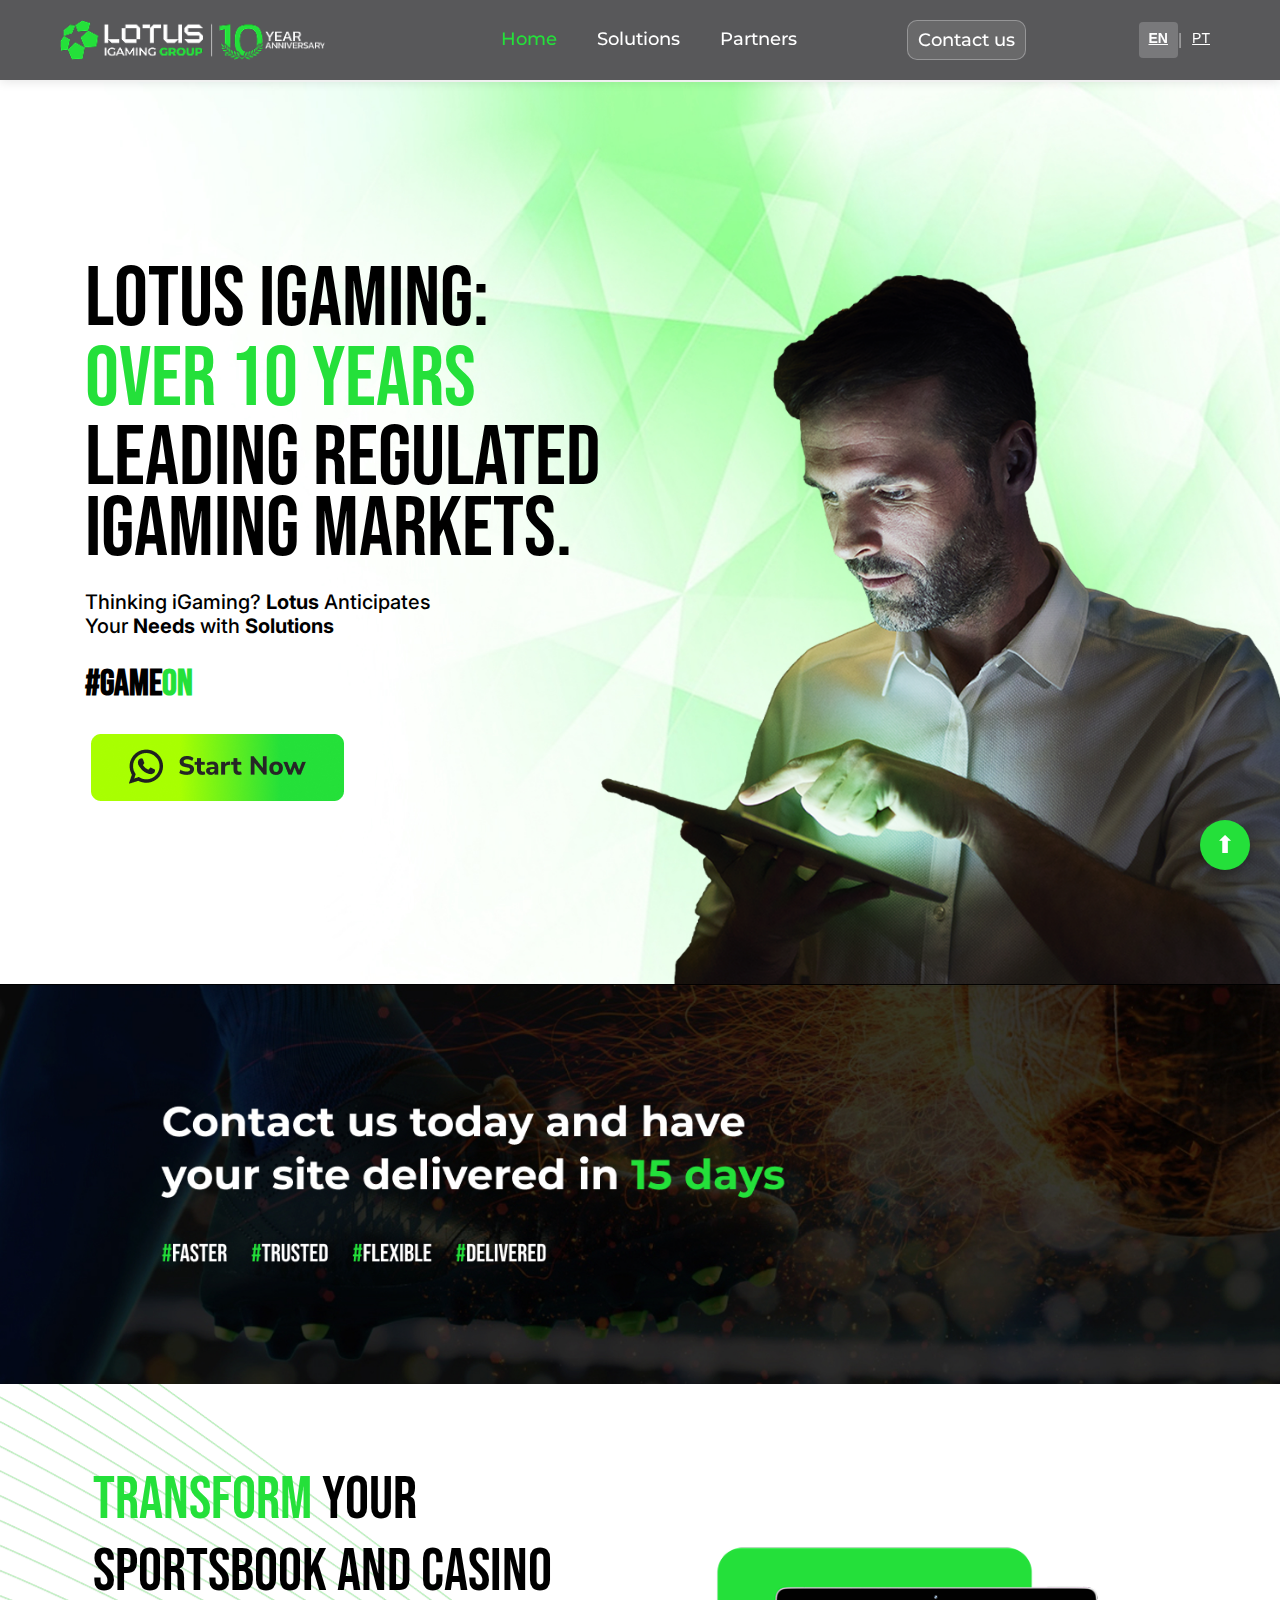
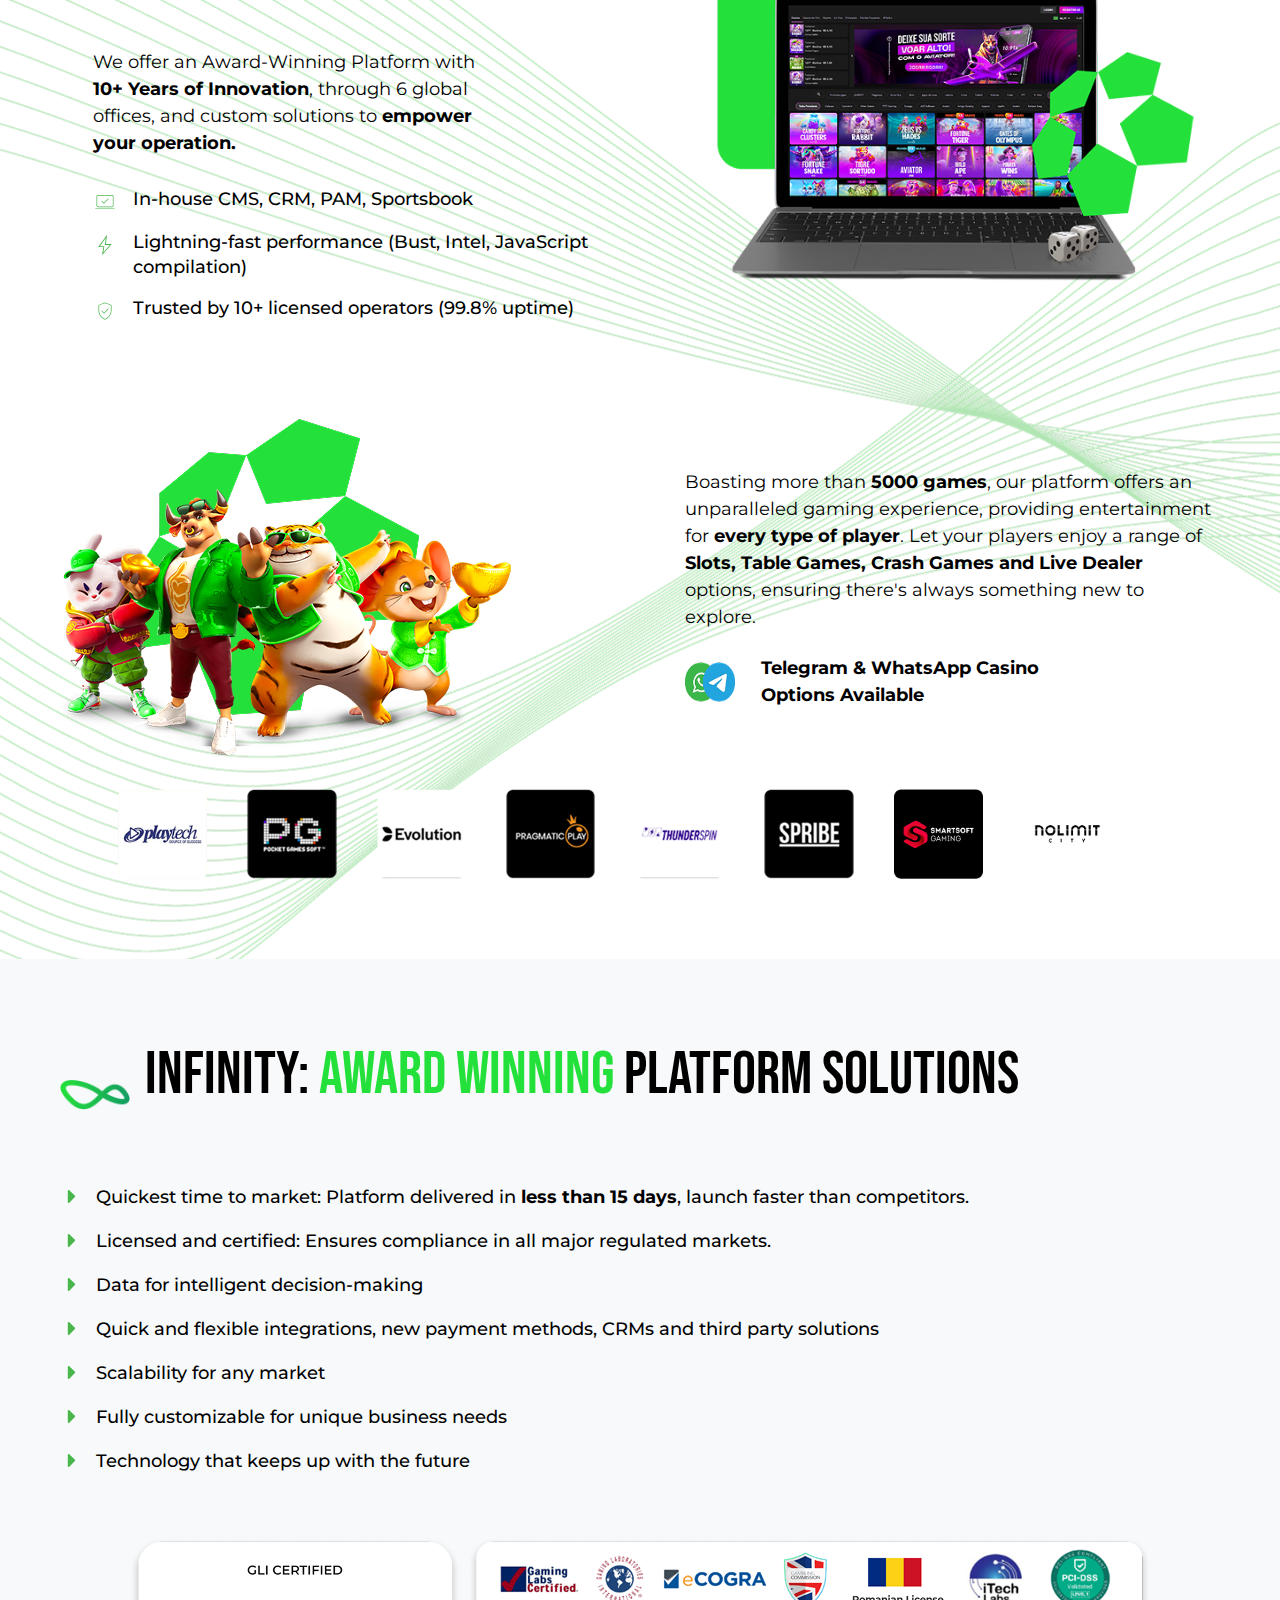
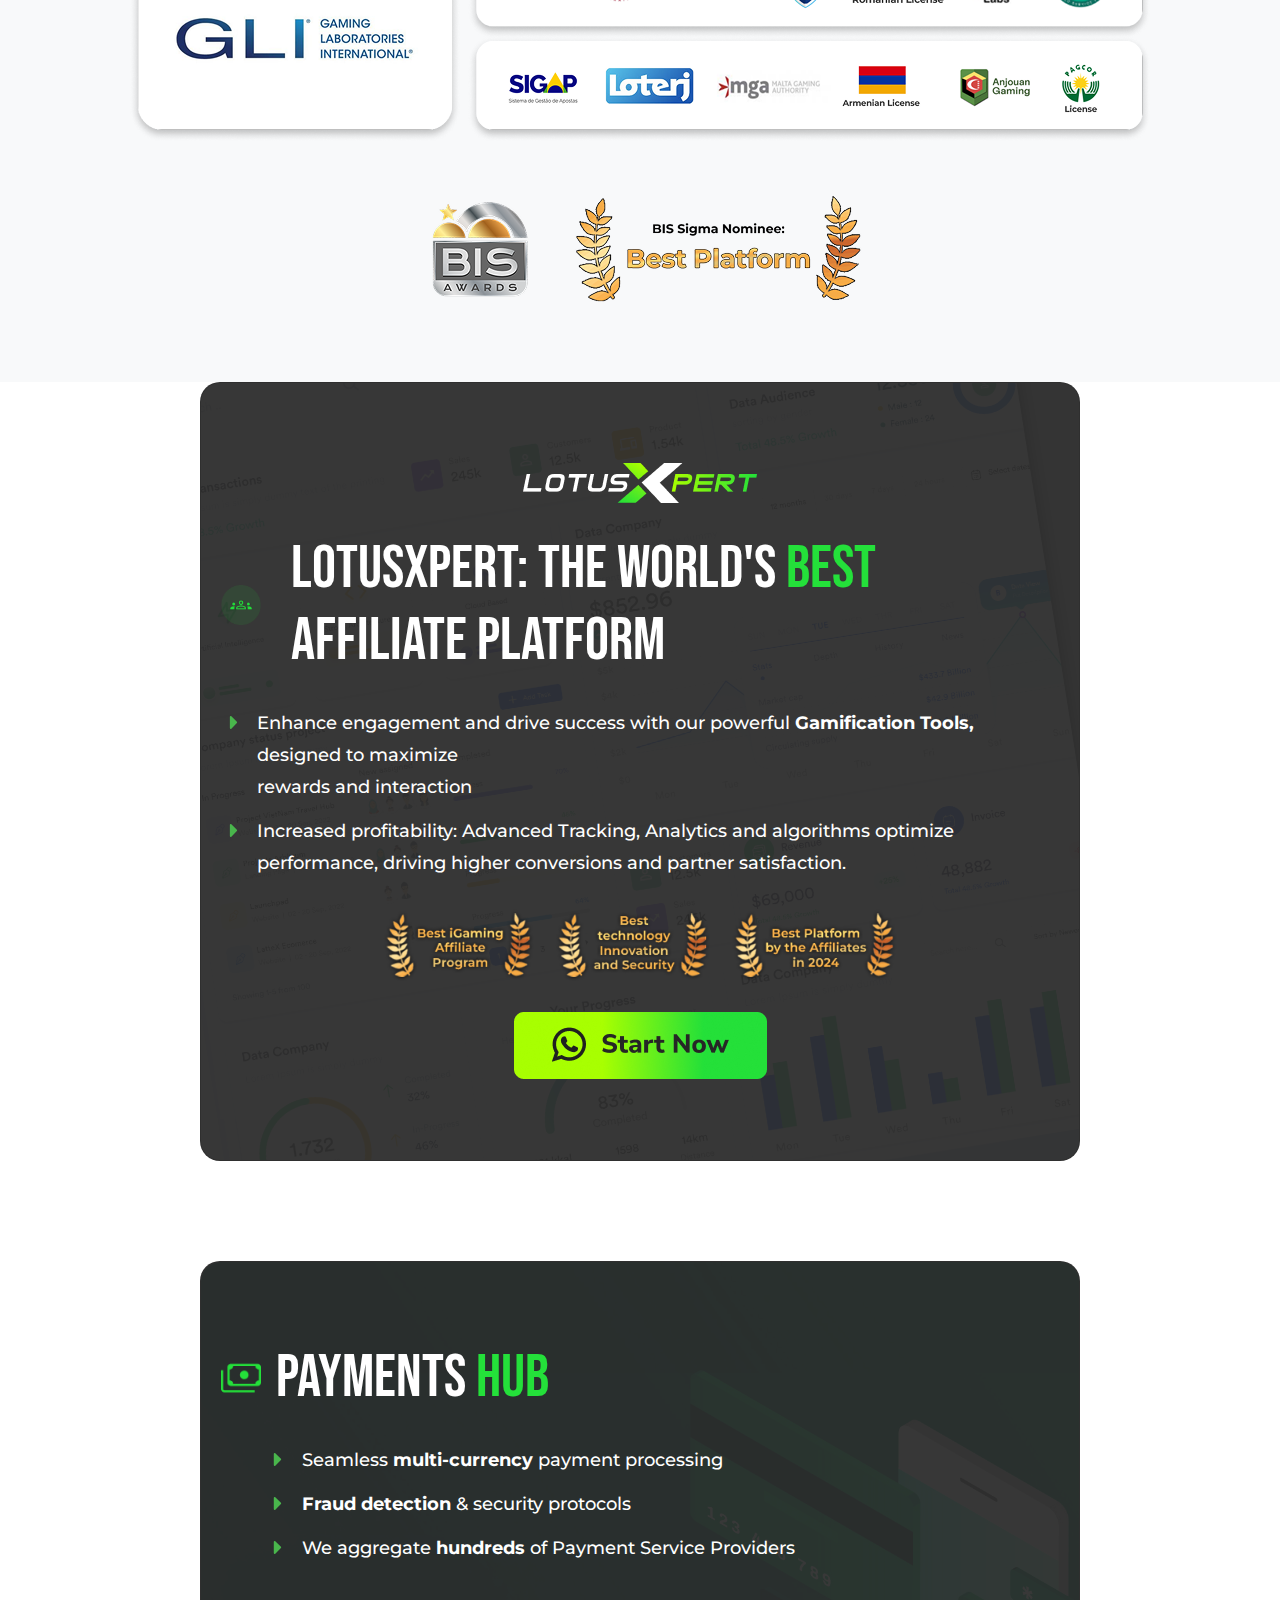
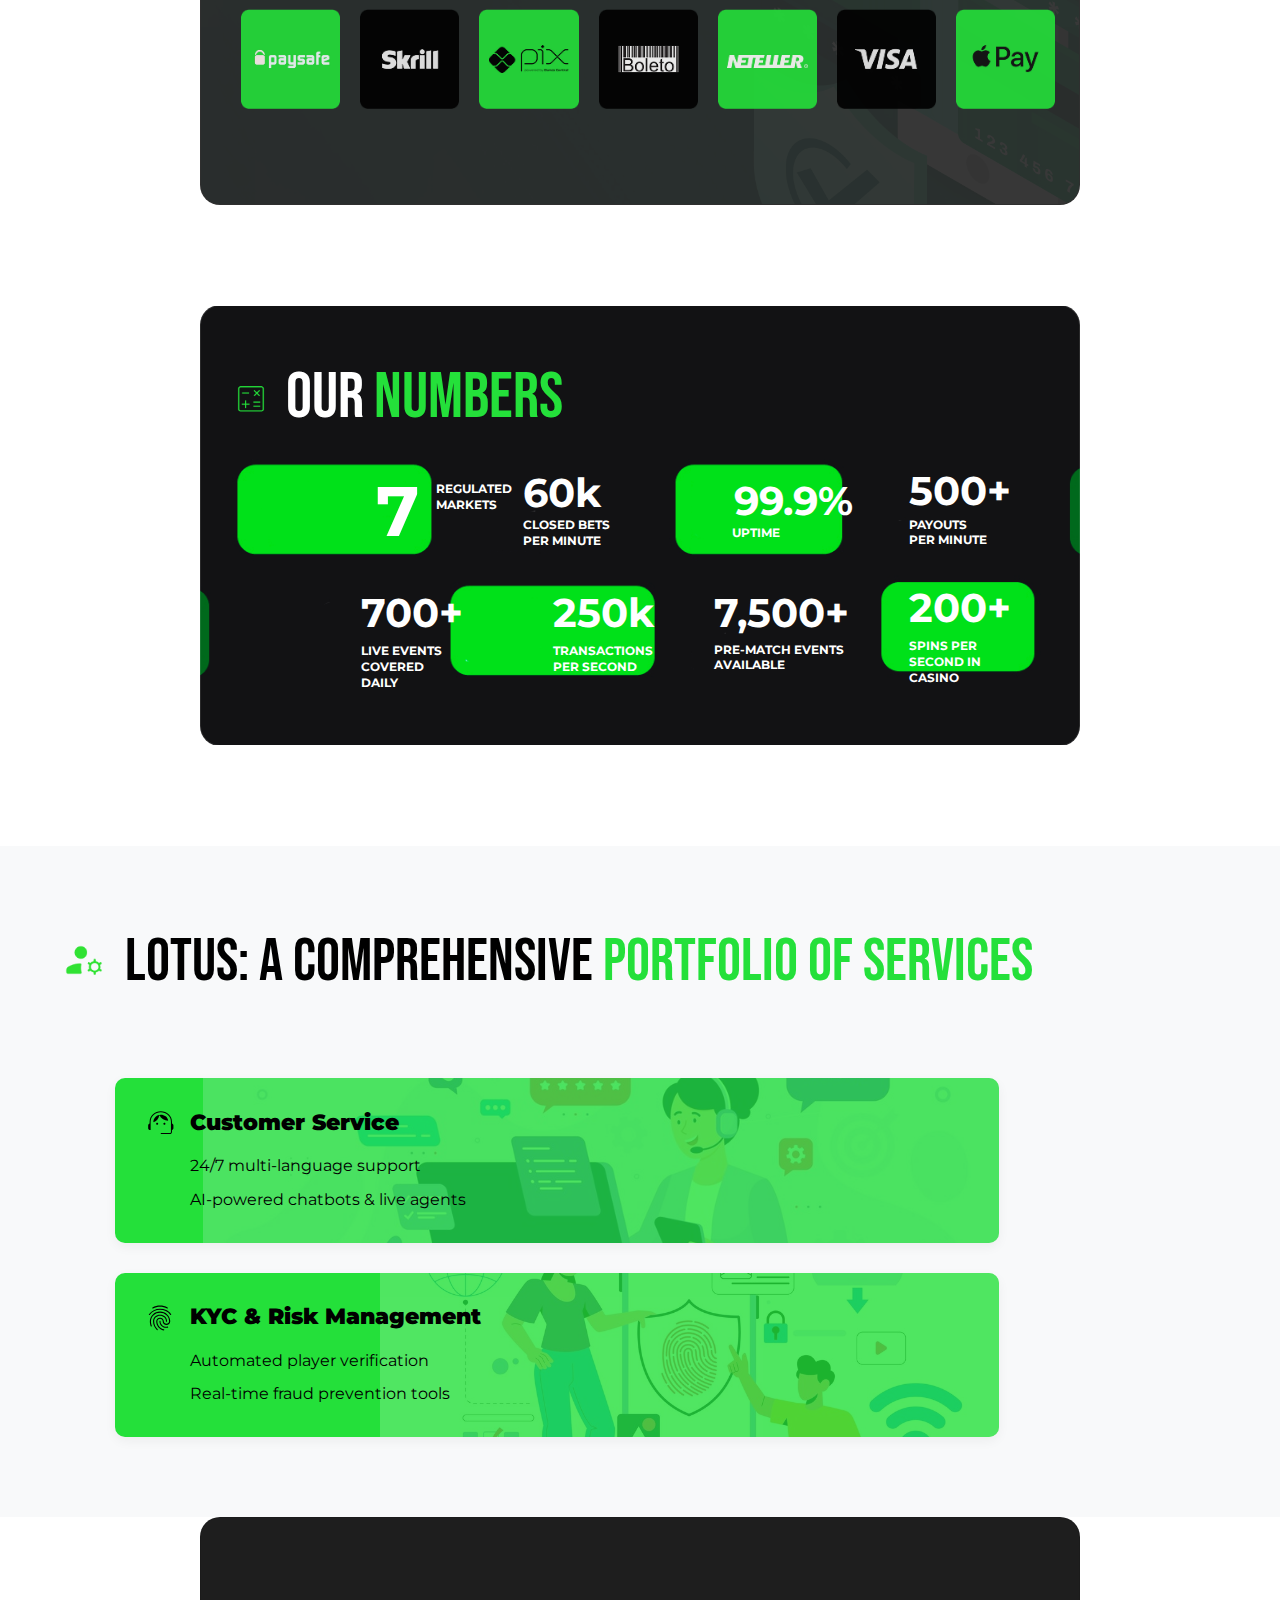
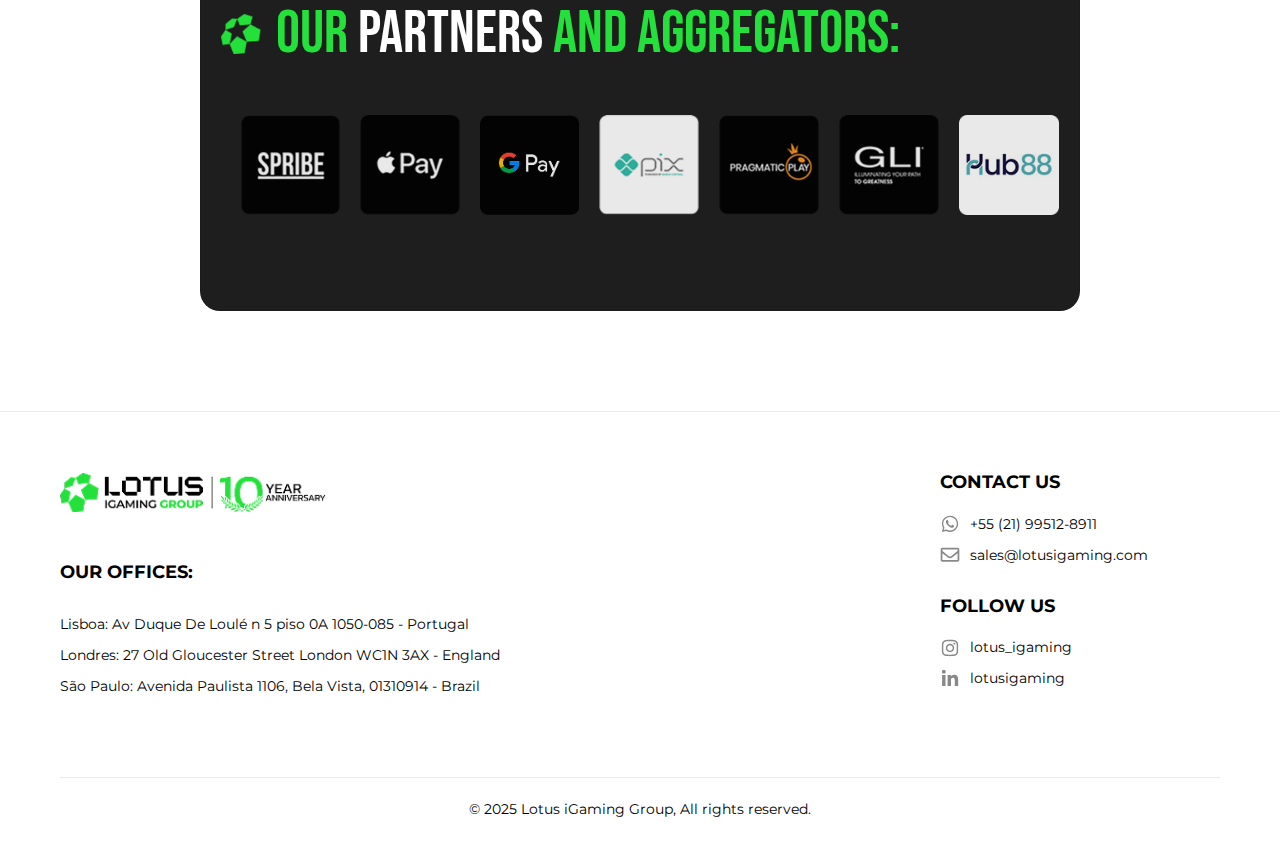
<file: index.html>
<!DOCTYPE html>
<html lang="pt-br">

<head>
    <meta charset="UTF-8">
    <meta name="viewport" content="width=device-width, initial-scale=1.0">
    <title>Lotus iGaming Group</title>
    <!-- Bootstrap CSS -->
    <link href="https://cdn.jsdelivr.net/npm/bootstrap@5.3.0/dist/css/bootstrap.min.css" rel="stylesheet">
    <!-- CSS Personalizado -->
    <link href="css/style.css" rel="stylesheet">
</head>

<body>
    <!-- ===== NAVBAR ===== -->
    <nav class="navbar navbar-expand-lg navbar-dark">
        <div class="container">
            <a class="navbar-brand" href="#">
                <img src="./imagens/Logo da Lotus igaming 10 anos.png" alt="LOTUS Soldiers" height="40"
                    class="d-inline-block align-top">
            </a>

            <button class="navbar-toggler" type="button" data-bs-toggle="collapse" data-bs-target="#navbarNav">
                <span class="navbar-toggler-icon"></span>
            </button>

            <div class="collapse navbar-collapse" id="navbarNav">
                <ul class="navbar-nav">
                    <li class="nav-item home">
                        <a class="nav-link" href="#hero">Home</a>
                    </li>
                    <li class="nav-item">
                        <a class="nav-link" href="#solutions">Solutions</a>
                    </li>
                    <li class="nav-item">
                        <a class="nav-link" href="#partner">Partners</a>
                    </li>
                    <li class="nav-item contacts">
                        <a class="nav-link" href="https://wa.me/5521995128911" target="_blank"
                            rel="noopener noreferrer">Contact us</a>
                    </li>
                </ul>

                <div class="language-switcher ms-auto">
                    <a class="language-btn active" href="index.html">EN</a>
                    <span class="language-separator">|</span>
                    <a class="language-btn" href="index-pt.html">PT</a>
                </div>
            </div>
        </div>
    </nav>

    <!-- ===== HERO SECTION ===== -->
    <section class="hero-section" id="hero">
        <div class="hero-container">
            <div class="hero-content">
                <div class="hero-text">
                    <h1 class="hero-title">LOTUS IGAMING:</h1>
                    <h1 class="hero-highlight">OVER 10 YEARS</h1>

                    <div class="hero-subtitle-line">
                        <span>LEADING REGULATED</span>
                    </div>

                    <div class="hero-subtitle-line">
                        <span>IGAMING MARKETS.</span>

                    </div>

                    <p class="hero-tagline">Thinking iGaming? <strong>Lotus</strong> Anticipates<br> Your
                        <strong>Needs</strong> with <strong>Solutions</strong></p>
                    <div class="hero-hashtag">
                        <span class="game"><strong>#GAME</span><span class="text-green">ON</strong></span>
                    </div>

                    <button class="start-now-btn" onclick="window.open('https://wa.me/5521995128911', '_blank')">
                        <img src="./imagens/Botão Start now.png" alt="Start Now" class="start-now-img">
                    </button>
                </div>

                <div class="hero-image-col">
                    <img src="./imagens/Homem com tablet.jpg" alt="Homem com tablet" class="hero-image">
                </div>
            </div>
        </div>
    </section>

    <!-- ===== CONTACT SECTION ===== -->
    <section class="contact-section">
        <div class="container text-center">
            <!-- O conteúdo está na imagem de fundo -->
        </div>
    </section>

    <section class="solutions-section">
        <!-- ===== PLATFORM SECTION ===== -->
        <!-- ===== PLATFORM SECTION ===== -->
        <div class="platform-section">
            <div class="container">
                <div class="row align-items-center">
                    <!-- Mude a ordem das colunas usando order-lg-* -->
                    <div class="col-lg-6 platform-content order-2 order-lg-1">
                        <h2 class="section-title">
                            <span class="text-green">TRANSFORM</span> YOUR SPORTSBOOK AND CASINO
                        </h2>
                        <p class="secondText">
                            We offer an Award-Winning Platform with <br> <strong>10+ Years of Innovation</strong>,
                            through 6 global<br>
                            offices, and custom solutions to <strong>empower<br>
                                your operation.</strong>
                        </p>

                        <ul class="platform-features">
                            <li class="mb-3 d-flex align-items-start">
                                <img src="./imagens/in-house cms.svg" alt="CMS Icon" class="feature-icon me-3">
                                <span>In-house CMS, CRM, PAM, Sportsbook</span>
                            </li>
                            <li class="mb-3 d-flex align-items-start">
                                <img src="./imagens/Lighting-fast.svg" alt="Performance Icon" class="feature-icon me-3">
                                <span>Lightning-fast performance (Bust, Intel, JavaScript compilation)</span>
                            </li>
                            <li class="mb-3 d-flex align-items-start">
                                <img src="./imagens/Trusted by.svg" alt="Trusted Icon" class="feature-icon me-3">
                                <span>Trusted by 10+ licensed operators (99.8% uptime)</span>
                            </li>
                        </ul>
                    </div>

                    <div class="col-lg-6 order-1 order-lg-2">
                        <div class="position-relative">
                            <img src="./imagens/Laptop mockup 1.png" alt="Laptop with platform" class="img-fluid">
                        </div>
                    </div>
                </div>
            </div>
        </div>


        <!-- ===== GAMES SECTION ===== -->
        <div class="games-section">
            <div class="container">
                <div class="row align-items-center">
                    <div class="col-lg-6 mb-4 mb-lg-0">
                        <img src="./imagens/Familia fortune.png" alt="Slot games" class="img-fluid rounded">
                    </div>

                    <div class="col-lg-6 games-content">
                        <p class="varietyGames">
                            Boasting more than <strong>5000 games</strong>, our platform offers an unparalleled gaming
                            experience, providing entertainment for <strong>every type of player</strong>. Let your
                            players enjoy a range of <strong>Slots, Table Games, Crash Games and Live Dealer</strong>
                            options, ensuring there's always something new to explore.
                        </p>

                        <div class="d-flex align-items-center flex-wrap mt-4">
                            <a href="#" class="me-3"><img src="./imagens/Whatsapp e telegram.png" alt="WhatsApp"
                                    class="social-icon"></a>
                            <span class="appsInformations">Telegram & WhatsApp Casino <br> Options Available</span>
                        </div>
                    </div>
                </div>
            </div>
        </div>

        <!-- ===== PARTNERS LOGOS SECTION ===== -->
        <div class="partners-section">
            <div class="container">
                <div class="partners-container">
                    <div class="partners-logos-track">
                        <!-- Conjunto 1 (original) -->
                        <img src="./imagens/playtech.png" alt="Playtech" class="partner-logo">
                        <img src="./imagens/pg.png" alt="PG" class="partner-logo">
                        <img src="./imagens/evolution.png" alt="Evolution" class="partner-logo">
                        <img src="./imagens/pragmatic.png" alt="Pragmatic Play" class="partner-logo">
                        <img src="./imagens/thunderpin.png" alt="Thunderspin" class="partner-logo">
                        <img src="./imagens/spribe.png" alt="Spribe" class="partner-logo">
                        <img src="./imagens/Smartsoft gaming.png" alt="Smartsoft" class="partner-logo">
                        <img src="./imagens/NoLimitCity 1.png" alt="NoLimitCity" class="partner-logo">

                        <!-- Conjunto 2 (duplicado para efeito contínuo) -->
                        <img src="./imagens/playtech.png" alt="Playtech" class="partner-logo">
                        <img src="./imagens/pg.png" alt="PG" class="partner-logo">
                        <img src="./imagens/evolution.png" alt="Evolution" class="partner-logo">
                        <img src="./imagens/pragmatic.png" alt="Pragmatic Play" class="partner-logo">
                        <img src="./imagens/thunderpin.png" alt="Thunderspin" class="partner-logo">
                        <img src="./imagens/spribe.png" alt="Spribe" class="partner-logo">
                        <img src="./imagens/Smartsoft gaming.png" alt="Smartsoft" class="partner-logo">
                        <img src="./imagens/NoLimitCity 1.png" alt="NoLimitCity" class="partner-logo">
                    </div>
                </div>
            </div>
        </div>
    </section>

    <!-- ===== INFINITY SECTION ===== -->
    <section class="infinity-section" id="solutions">
        <div class="container">
            <div class="infinity-header">
                <img src="./imagens/Logo infinity.png" alt="Infinity Platform" class="infinity-logo">
                <h2 class="section-title">INFINITY: <span class="text-green">AWARD WINNING</span> PLATFORM SOLUTIONS
                </h2>
            </div>

            <ul class="infinity-features">
                <li class="feature-item">
                    <img src="./imagens/Setinha pequena para esquerda.svg" alt="Ícone" class="feature-icon">
                    <span>Quickest time to market: Platform delivered in <strong>less than 15 days</strong>, launch
                        faster than competitors.</span>
                </li>

                <li class="feature-item">
                    <img src="./imagens/Setinha pequena para esquerda.svg" alt="Ícone" class="feature-icon">
                    <span>Licensed and certified: Ensures compliance in all major regulated markets.</span>
                </li>

                <li class="feature-item">
                    <img src="./imagens/Setinha pequena para esquerda.svg" alt="Ícone" class="feature-icon">
                    <span>Data for intelligent decision-making</span>
                </li>

                <li class="feature-item">
                    <img src="./imagens/Setinha pequena para esquerda.svg" alt="Ícone" class="feature-icon">
                    <span>Quick and flexible integrations, new payment methods, CRMs and third party solutions</span>
                </li>

                <li class="feature-item">
                    <img src="./imagens/Setinha pequena para esquerda.svg" alt="Ícone" class="feature-icon">
                    <span>Scalability for any market</span>
                </li>

                <li class="feature-item">
                    <img src="./imagens/Setinha pequena para esquerda.svg" alt="Ícone" class="feature-icon">
                    <span>Fully customizable for unique business needs</span>
                </li>

                <li class="feature-item">
                    <img src="./imagens/Setinha pequena para esquerda.svg" alt="Ícone" class="feature-icon">
                    <span>Technology that keeps up with the future</span>
                </li>
            </ul>

            <div class="certificados-container">
                <img src="./imagens/Certificações.png" alt="Certificações GLI e BIS" class="certificados-img">
            </div>
        </div>
    </section>

    <!-- ===== LOTUSXPERT SECTION ===== -->
    <section class="lotusXpert">
        <div class="container">

            <div class="logoLotusXpert">
                <img src="./imagens/logoLotusXpert.png" alt="LotusXpert" class="logoLotusXpert-img">
            </div>

            <div class="iconPersonal-title">
                <img src="./imagens/iconPersona-title.png" alt="iconePersona">
                <h2 class="section-title-white">LOTUSXPERT: THE WORLD'S <span class="text-green">BEST</span> AFFILIATE
                    PLATFORM</h2>
            </div>

            <ul class="textComplementXpert">

                <li class="feature-item">
                    <img src="./imagens/Setinha pequena para esquerda.svg" alt="Ícone" class="feature-icon">
                    <span>Enhance engagement and drive success with our powerful <strong>Gamification Tools,</strong>
                        designed to maximize <br>rewards and interaction</span>
                </li>

                <li class="feature-item">
                    <img src="./imagens/Setinha pequena para esquerda.svg" alt="Ícone" class="feature-icon">
                    <span>Increased profitability: Advanced Tracking, Analytics and algorithms optimize performance,
                        driving higher conversions and partner satisfaction.</span>
                </li>
            </ul>

            <div class="xpertPremios">
                <img src="./imagens/premios-LotusXpert.png" alt="Três prêmios melhor plataforma">
            </div>

            <button class="start-now-btn2lx" onclick="window.open('https://wa.me/5521995128911', '_blank')">
                <img src="./imagens/Botão Start now.png" alt="Start Now" class="start-now-img">
            </button>

        </div>

    </section>

    <!-- ===== PAYMENTS HUB ===== -->
    <section class="paymentsHub">
        <div class="container">


            <div class="iconMoney-title">
                <img src="./imagens/iconMoney-title.png" alt="iconeMoney">
                <h2 class="section-title-white">PAYMENTS <span class="text-green">HUB</span></h2>
            </div>

            <ul class="textComplementHub">

                <li class="feature-item">
                    <img src="./imagens/Setinha pequena para esquerda.svg" alt="Ícone" class="feature-icon">
                    <span>Seamless <strong>multi-currency</strong> payment processing</span>
                </li>

                <li class="feature-item">
                    <img src="./imagens/Setinha pequena para esquerda.svg" alt="Ícone" class="feature-icon">
                    <span><strong>Fraud detection</strong> & security protocols</span>
                </li>

                <li class="feature-item">
                    <img src="./imagens/Setinha pequena para esquerda.svg" alt="Ícone" class="feature-icon">
                    <span>We aggregate <strong>hundreds</strong> of Payment Service Providers</span>
                </li>

            </ul>

            <div class="payments-carousel-container">

                <div class="partners-logos-track">
                    <!-- Conjunto 1 (original) -->
                    <img src="./imagens/Paysafe.png" alt="Paysafe.png" class="partner-logo">
                    <img src="./imagens/Skrill.png" alt="Skrill" class="partner-logo">
                    <img src="./imagens/Pix.png" alt="pix" class="partner-logo">
                    <img src="./imagens/Boleto.png" alt="boleto" class="partner-logo">
                    <img src="./imagens/Neteller.png" alt="Neteller" class="partner-logo">
                    <img src="./imagens/Visa.png" alt="Visa" class="partner-logo">
                    <img src="./imagens/Apple Pay.png" alt="apple pay" class="partner-logo">
                    <img src="./imagens/Google pay.png" alt="Google pay" class="partner-logo">

                    <!-- Conjunto 2 (duplicado para efeito contínuo) -->
                    <img src="./imagens/Paysafe.png" alt="Paysafe.png" class="partner-logo">
                    <img src="./imagens/Skrill.png" alt="Skrill" class="partner-logo">
                    <img src="./imagens/Pix.png" alt="pix" class="partner-logo">
                    <img src="./imagens/Boleto.png" alt="boleto" class="partner-logo">
                    <img src="./imagens/Neteller.png" alt="Neteller" class="partner-logo">
                    <img src="./imagens/Visa.png" alt="Visa" class="partner-logo">
                    <img src="./imagens/Apple Pay.png" alt="apple pay" class="partner-logo">
                    <img src="./imagens/Google pay.png" alt="Google pay" class="partner-logo">
                </div>
            </div>

        </div>

    </section>

    <!-- ===== OUR NUMBERS ===== -->
    <section class="ourNumbers">
        <div class="container">
            <div class="iconNumbers">
                <img src="./imagens/Icon-section-ourNumbers.png" alt="iconeMoney">
                <h2 class="titleOurNumber">OUR <span class="text-green">NUMBERS</span></h2>
            </div>

            <div class="numbers-grid">
                <div class="number-item number-item-1">
                    <span class="big-number"><strong>7</strong></span>
                    <span class="number-text"><strong>REGULATED <br>MARKETS</strong></span>
                </div>

                <div class="number-item number-item-2">
                    <span class="big-number"><strong>60k</strong></span>
                    <span class="number-text"><strong>CLOSED BETS<br>PER MINUTE</strong></span>
                </div>

                <div class="number-item number-item-3">
                    <span class="big-number"><strong>99.9%</strong></span>
                    <span class="number-text"><strong>UPTIME</strong></span>
                </div>

                <div class="number-item number-item-4">
                    <span class="big-number"><strong>500+</strong></span>
                    <span class="number-text"><strong>PAYOUTS<br>PER MINUTE</strong></span>
                </div>

                <div class="number-item number-item-5">
                    <span class="big-number"><strong>700+</strong></span>
                    <span class="number-text"><strong>LIVE EVENTS<br>COVERED DAILY</strong></span>
                </div>

                <div class="number-item number-item-6">
                    <span class="big-number"><strong>250k</strong></span>
                    <span class="number-text"><strong>TRANSACTIONS PER SECOND</strong></span>
                </div>

                <div class="number-item number-item-7">
                    <span class="big-number"><strong>7,500+</strong></span>
                    <span class="number-text"><strong>PRE-MATCH EVENTS AVAILABLE</strong></span>
                </div>

                <div class="number-item number-item-8">
                    <span class="big-number"><strong>200+</strong></span>
                    <span class="number-text"><strong>SPINS PER SECOND IN CASINO</strong></span>
                </div>
            </div>
        </div>
    </section>

    <!-- ===== COMPREHENSIVE SECTION ===== -->
    <section class="comprehensive-section">
        <div class="container">
            <!-- Cabeçalho com ícone e título -->
            <div class="comprehensive-header">
                <img src="./imagens/LogoComprehensive.png" alt="Comprehensive Icon" class="comprehensive-icon">
                <h2 class="section-title">
                    LOTUS: A COMPREHENSIVE <span class="text-green">PORTFOLIO OF SERVICES</span>
                </h2>
            </div>

            <!-- Container para os serviços -->
            <div class="services-container">
                <!-- Serviço 1 - Customer Service -->
                <div class="service-item customer-service">
                    <div class="service-header">
                        <img src="./imagens/iconecallcenter.svg" alt="Call Center Icon" class="service-icon">
                        <h3 class="service-title"><strong>Customer Service</strong></h3>
                    </div>
                    <div class="service-content">
                        <p>24/7 multi-language support</p>
                        <p>AI-powered chatbots & live agents</p>
                    </div>
                </div>

                <!-- Serviço 2 - KYC & Risk Management -->
                <div class="service-item kyc-service">
                    <div class="service-header">
                        <img src="./imagens/iconeDigital.svg" alt="Digital Icon" class="service-icon">
                        <h3 class="service-title"><strong>KYC & Risk Management</strong></h3>
                    </div>
                    <div class="service-content">
                        <p>Automated player verification</p>
                        <p>Real-time fraud prevention tools</p>
                    </div>
                </div>
            </div>
        </div>
    </section>

    <!-- ===== OUR PARTNERS ===== -->
    <section class="ourPartners" id="partner">
        <div class="container">


            <div class="iconLotusOurPartners">
                <img src="./imagens/logoOurPartners.png" alt="iconLotusOurPartners">
                <h2 class="section-title-white"><span class="text-green">OUR </span>PARTNERS <span
                        class="text-green">AND AGGREGATORS:</span></h2>
            </div>

            <div class="payments-carousel-container">

                <div class="partners-logos-track">
                    <!-- Conjunto 1 (original) -->
                    <img src="./imagens/spribe.png" alt="spribe.png" class="partner-logo">
                    <img src="./imagens/Apple pay black.png" alt="Apple pay black" class="partner-logo">
                    <img src="./imagens/Google pay.png" alt="Google pay" class="partner-logo">
                    <img src="./imagens/Pix white.png" alt="Pix white" class="partner-logo">
                    <img src="./imagens/pragmatic.png" alt="pragmatic" class="partner-logo">
                    <img src="./imagens/GLI BLACK.png" alt="GLI BLACK" class="partner-logo">
                    <img src="./imagens/HUN 88.png" alt="HUN 88" class="partner-logo">
                    <img src="./imagens/playtech.png" alt="playtech" class="partner-logo">
                    <img src="./imagens/NETELLER WHITE.png" alt="NETELLER WHITE" class="partner-logo">
                    <img src="./imagens/pg.png" alt="pg" class="partner-logo">
                    <img src="./imagens/thunderpin.png" alt="thunderpin" class="partner-logo">
                    <img src="./imagens/evolution.png" alt="evolution" class="partner-logo">

                    <!-- Conjunto 2 (duplicado para efeito contínuo) -->
                    <img src="./imagens/spribe.png" alt="spribe.png" class="partner-logo">
                    <img src="./imagens/Apple pay black.png" alt="Apple pay black" class="partner-logo">
                    <img src="./imagens/Google pay.png" alt="Google pay" class="partner-logo">
                    <img src="./imagens/Pix white.png" alt="Pix white" class="partner-logo">
                    <img src="./imagens/pragmatic.png" alt="pragmatic" class="partner-logo">
                    <img src="./imagens/GLI BLACK.png" alt="GLI BLACK" class="partner-logo">
                    <img src="./imagens/HUN 88.png" alt="HUN 88" class="partner-logo">
                    <img src="./imagens/playtech.png" alt="playtech" class="partner-logo">
                    <img src="./imagens/NETELLER WHITE.png" alt="NETELLER WHITE" class="partner-logo">
                    <img src="./imagens/pg.png" alt="pg" class="partner-logo">
                    <img src="./imagens/thunderpin.png" alt="thunderpin" class="partner-logo">
                    <img src="./imagens/evolution.png" alt="evolution" class="partner-logo">
                </div>
            </div>

        </div>

    </section>

    <!-- ===== FOOTER SECTION ===== -->
    <footer class="footer-section">
        <div class="container">
            <div class="footer-grid">
                <!-- Coluna da Esquerda (Logo + Offices) -->
                <div class="footer-left">
                    <div class="footer-brand">
                        <img src="./imagens/10 year-lotus-igaming-group--white-and-green 2.png" alt="LOTUS"
                            class="footer-logo">
                    </div>

                    <div class="footer-offices">
                        <h3 class="footer-title">Our Offices:</h3>
                        <div class="office-location">
                            <p>Lisboa: Av Duque De Loulé n 5 piso 0A 1050-085 - Portugal</p>
                        </div>
                        <div class="office-location">
                            <p>Londres: 27 Old Gloucester Street London WC1N 3AX - England</p>
                        </div>
                        <div class="office-location">
                            <p>São Paulo: Avenida Paulista 1106, Bela Vista, 01310914 - Brazil</p>
                        </div>
                    </div>
                </div>

                <!-- Coluna da Direita (Contact + Follow) -->
                <div class="footer-right">
                    <!-- Contato -->
                    <div class="footer-contact">
                        <h3 class="footer-title">Contact us</h3>
                        <div class="contact-info">
                            <div class="contact-item">
                                <img src="./imagens/whatsapp icone.svg" alt="WhatsApp Icon" class="contact-icon">
                                <span class="contact-text">+55 (21) 99512-8911</span>
                            </div>
                            <div class="contact-item">
                                <img src="./imagens/email icone.svg" alt="Email Icon" class="contact-icon">
                                <span class="contact-text">sales@lotusigaming.com</span>
                            </div>
                        </div>
                    </div>

                    <!-- Redes Sociais -->
                    <div class="footer-social">
                        <h3 class="footer-title">Follow us</h3>
                        <div class="social-info">
                            <div class="social-item">
                                <img src="./imagens/insta icone.svg" alt="Instagram Icon" class="social-icon-insta">
                                <span class="social-text">lotus_igaming</span>
                            </div>
                            <div class="social-item">
                                <img src="./imagens/linkedin icone.svg" alt="LinkedIn Icon" class="social-icon-linkedin">
                                <span class="social-text">lotusigaming</span>
                            </div>
                        </div>
                    </div>
                </div>

                <!-- Copywriting -->
                <div class="footer-copyright">
                    <p>© 2025 Lotus iGaming Group, All rights reserved.</p>
                </div>
            </div>
        </div>
    </footer>

    <!-- Bootstrap JS -->
    <script src="https://cdn.jsdelivr.net/npm/bootstrap@5.3.0/dist/js/bootstrap.bundle.min.js"></script>

    <!-- Script de Responsividade (Adicionar esta parte) -->
    <script>
        document.addEventListener('DOMContentLoaded', function () {
            // Fechar navbar ao clicar em um link no mobile
            const navLinks = document.querySelectorAll('.navbar-nav .nav-link');
            const navbarCollapse = document.querySelector('.navbar-collapse');

            navLinks.forEach(link => {
                link.addEventListener('click', () => {
                    if (window.innerWidth < 992) {
                        const bsCollapse = new bootstrap.Collapse(navbarCollapse, {
                            toggle: false
                        });
                        bsCollapse.hide();
                    }
                });
            });

            // Ajustar altura do hero section em mobile
            function adjustHeroHeight() {
                const heroSection = document.querySelector('.hero-section');
                if (window.innerWidth < 992) {
                    heroSection.style.minHeight = 'auto';
                    heroSection.style.padding = '60px 0';
                } else {
                    heroSection.style.minHeight = 'calc(90vh + 92px)';
                    heroSection.style.padding = '80px 0';
                }
            }

            window.addEventListener('resize', adjustHeroHeight);
            adjustHeroHeight();
        });

    </script>

    <script>
document.addEventListener('DOMContentLoaded', function () {
    const navbar = document.querySelector('.navbar');
    let lastScroll = 0;

    window.addEventListener('scroll', function () {
        const currentScroll = window.pageYOffset;

        if (currentScroll <= 0) {
            navbar.classList.remove('scrolled-down');
            navbar.classList.add('scrolled-up');
        } else if (currentScroll > lastScroll) {
            // Rolar para baixo
            navbar.classList.remove('scrolled-up');
            navbar.classList.add('scrolled-down');
        } else if (currentScroll < lastScroll) {
            // Rolar para cima
            navbar.classList.remove('scrolled-down');
            navbar.classList.add('scrolled-up');
        }

        lastScroll = currentScroll;
    });

    // Fechar navbar ao clicar em um link no mobile
    const navLinks = document.querySelectorAll('.navbar-nav .nav-link');
    const navbarCollapse = document.querySelector('.navbar-collapse');

    navLinks.forEach(link => {
        link.addEventListener('click', () => {
            if (window.innerWidth < 992) {
                const bsCollapse = new bootstrap.Collapse(navbarCollapse, {
                    toggle: false
                });
                bsCollapse.hide();
            }
        });
    });

    // Ajustar altura do hero section em mobile
    function adjustHeroHeight() {
        const heroSection = document.querySelector('.hero-section');
        if (window.innerWidth < 992) {
            heroSection.style.minHeight = 'auto';
            heroSection.style.padding = '60px 0';
        } else {
            heroSection.style.minHeight = 'calc(90vh + 92px)';
            heroSection.style.padding = '80px 0';
        }
    }

    window.addEventListener('resize', adjustHeroHeight);
    adjustHeroHeight();
});
</script>

<button id="backToTop" title="Voltar ao topo">⬆</button>

<script>
document.addEventListener('DOMContentLoaded', function () {
    const backToTopBtn = document.getElementById('backToTop');

    // Mostrar/esconder o botão conforme o scroll
    window.addEventListener('scroll', function () {
        if (window.pageYOffset > 300) {
            backToTopBtn.style.display = 'block';
        } else {
            backToTopBtn.style.display = 'none';
        }
    });

    // Scroll suave até o topo
    backToTopBtn.addEventListener('click', function () {
        window.scrollTo({
            top: 0,
            behavior: 'smooth'
        });
    });
});
</script>

<!-- Pop-up SBC Malta -->
<div id="sbcPopup" class="popup-container">
    <div class="popup-content">
        <img src="./imagens/pop_up_lotus_website_sbc_malta.png" alt="SBC Summit Malta" class="popup-image">
        <button id="closePopup" class="popup-close-btn">×</button>
    </div>
</div>

<script>
// Pop-up SBC Malta
document.addEventListener('DOMContentLoaded', function() {
    const popup = document.getElementById('sbcPopup');
    const closeBtn = document.getElementById('closePopup');
    let popupShown = false;

    // Verifica se o popup já foi mostrado nesta sessão
    if(sessionStorage.getItem('popupShown') !== 'true') {
        // Mostra o popup após 5 segundos
        setTimeout(function() {
            popup.classList.add('active');
            popupShown = true;
            sessionStorage.setItem('popupShown', 'true');
        }, 5000);
    }

    // Fechar popup ao clicar no botão
    closeBtn.addEventListener('click', function() {
        popup.classList.remove('active');
    });

    // Fechar popup ao clicar fora do conteúdo
    popup.addEventListener('click', function(e) {
        if(e.target === popup) {
            popup.classList.remove('active');
        }
    });

    // Fechar popup com tecla ESC
    document.addEventListener('keydown', function(e) {
        if(e.key === 'Escape' && popup.classList.contains('active')) {
            popup.classList.remove('active');
        }
    });
});
</script>

</body>

</html>
</file>
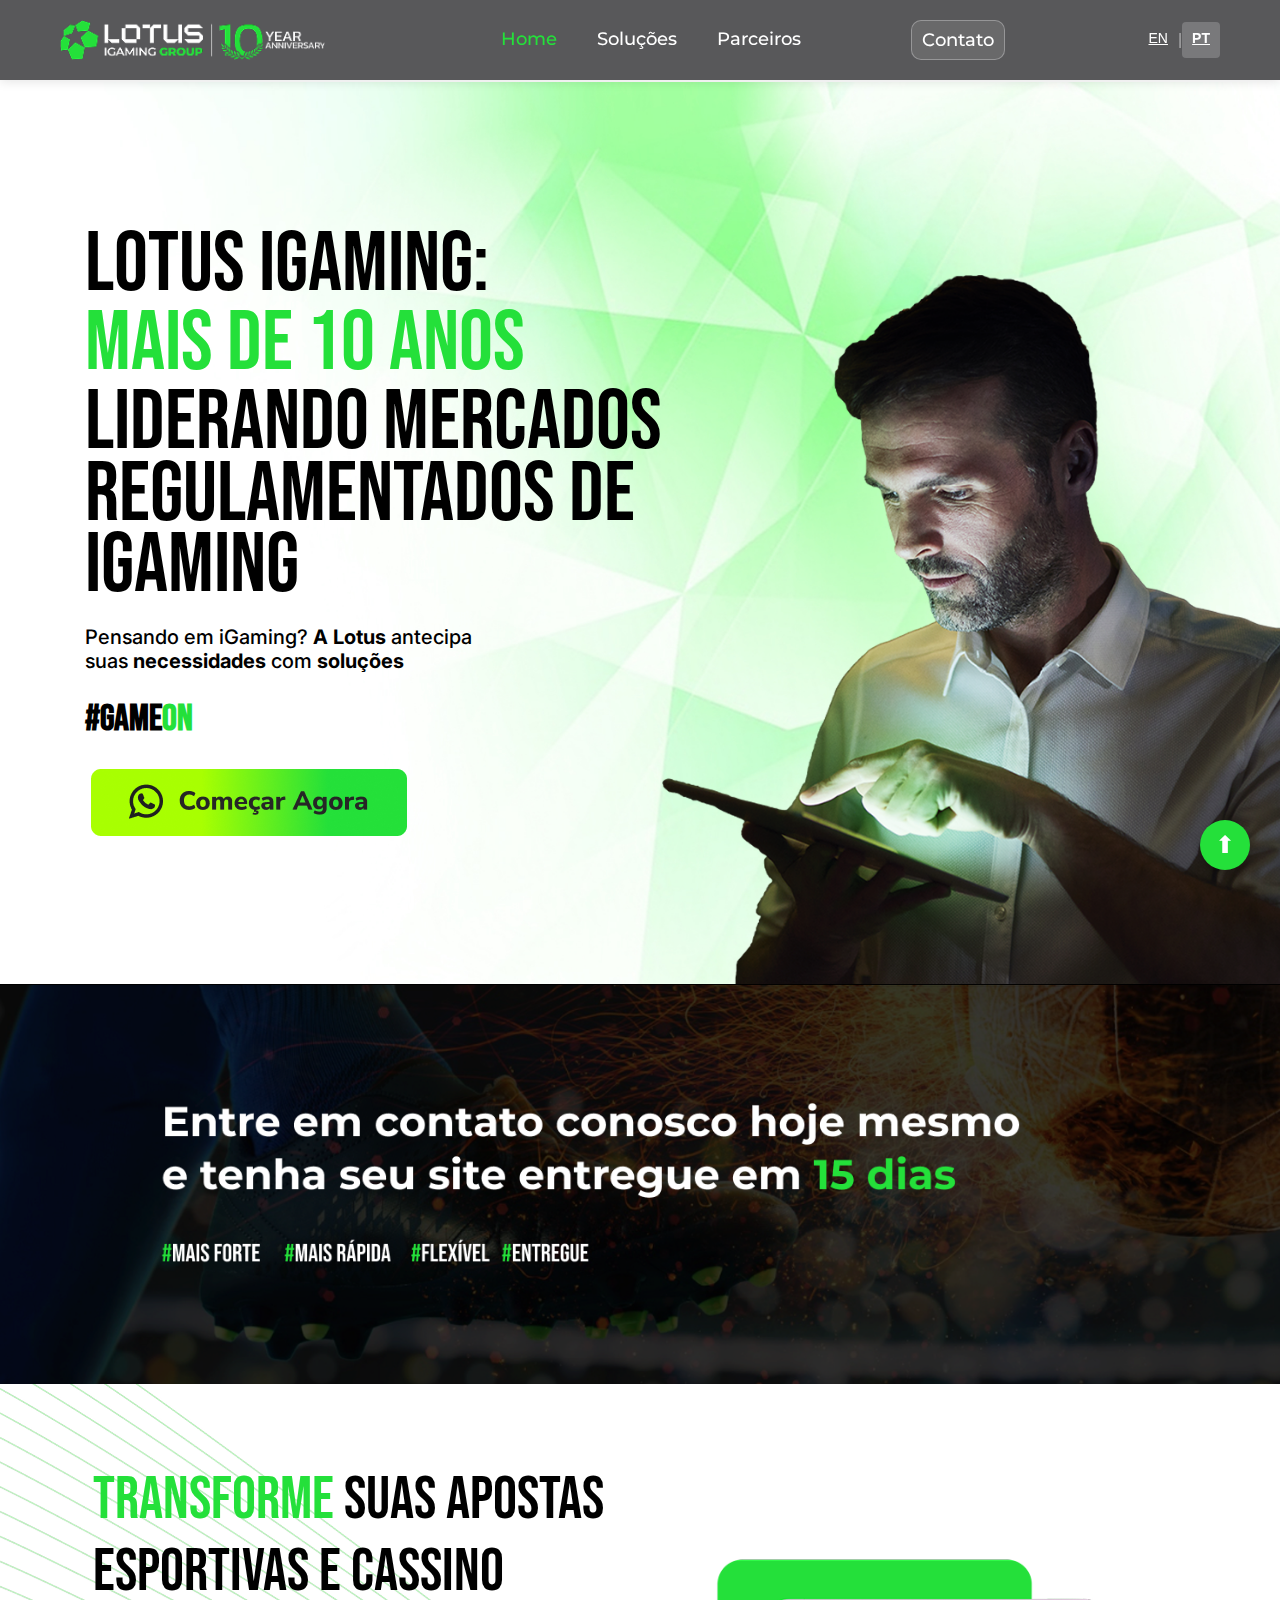
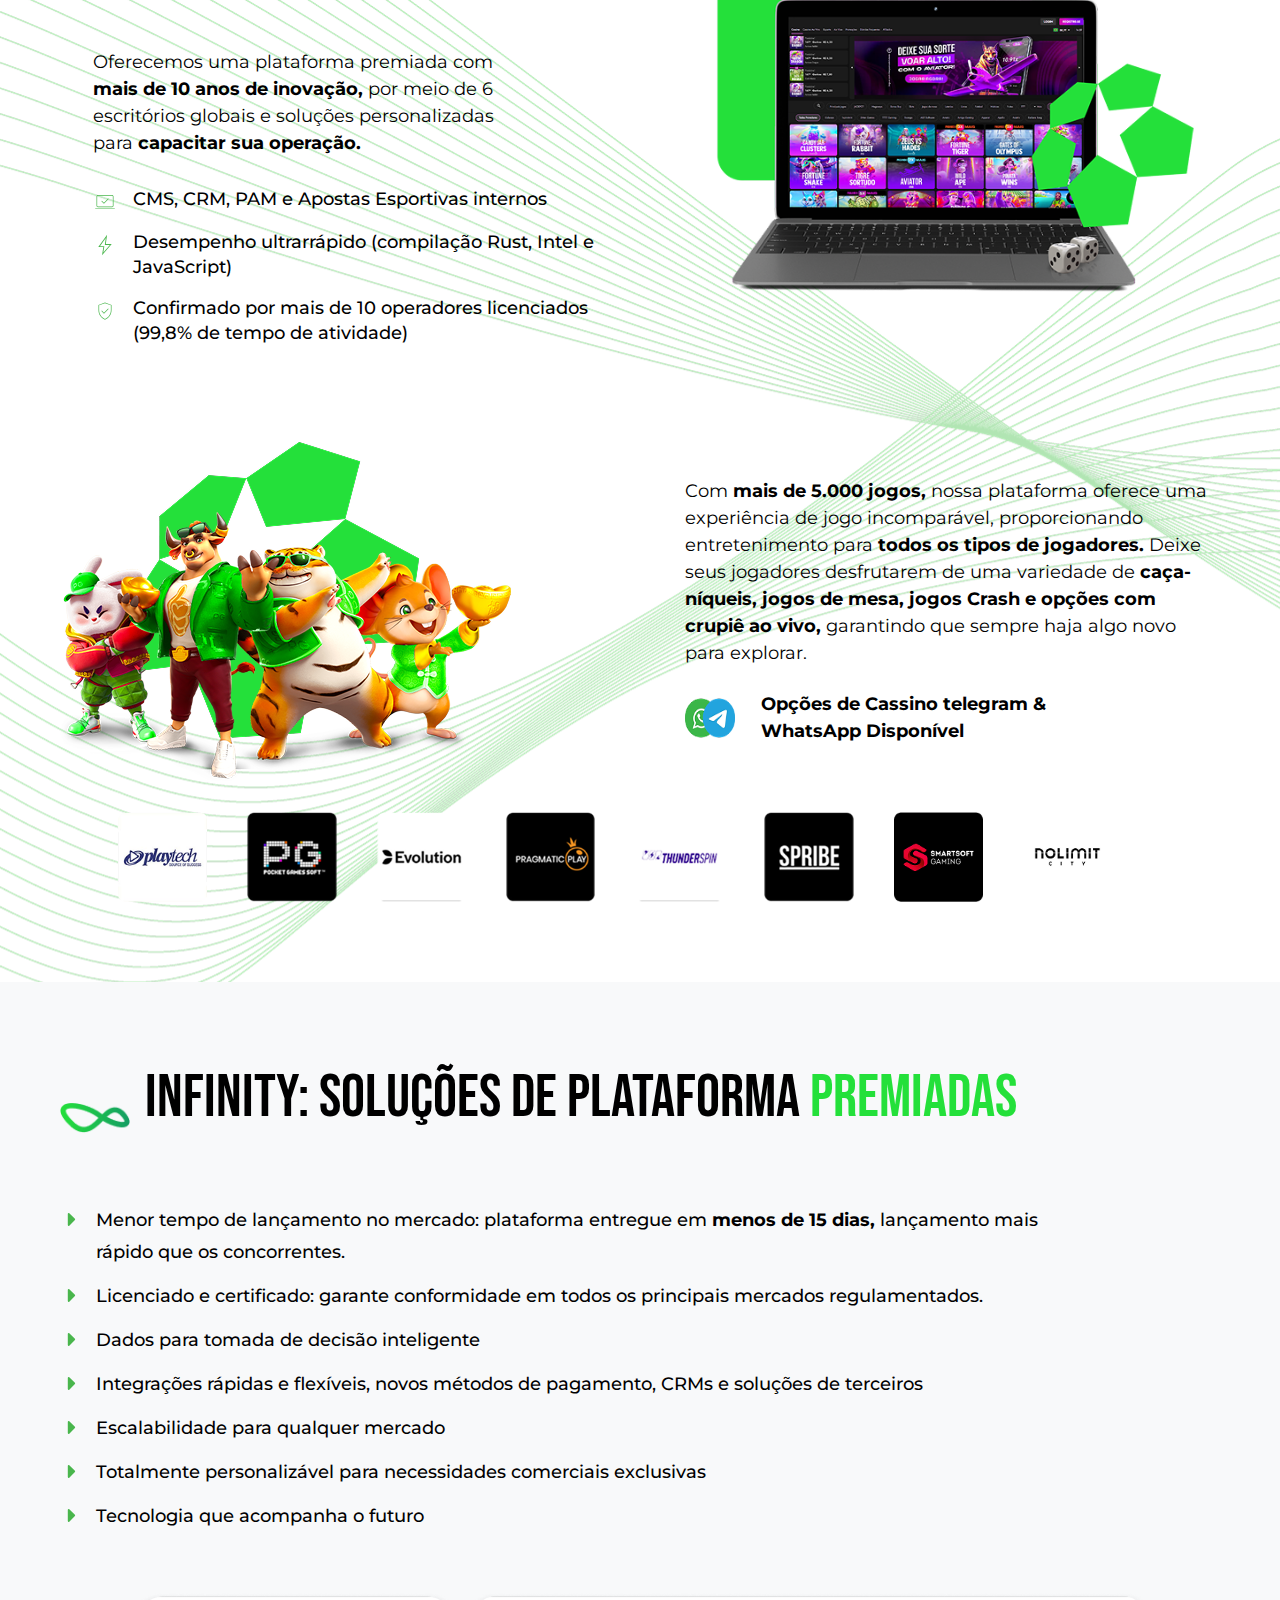
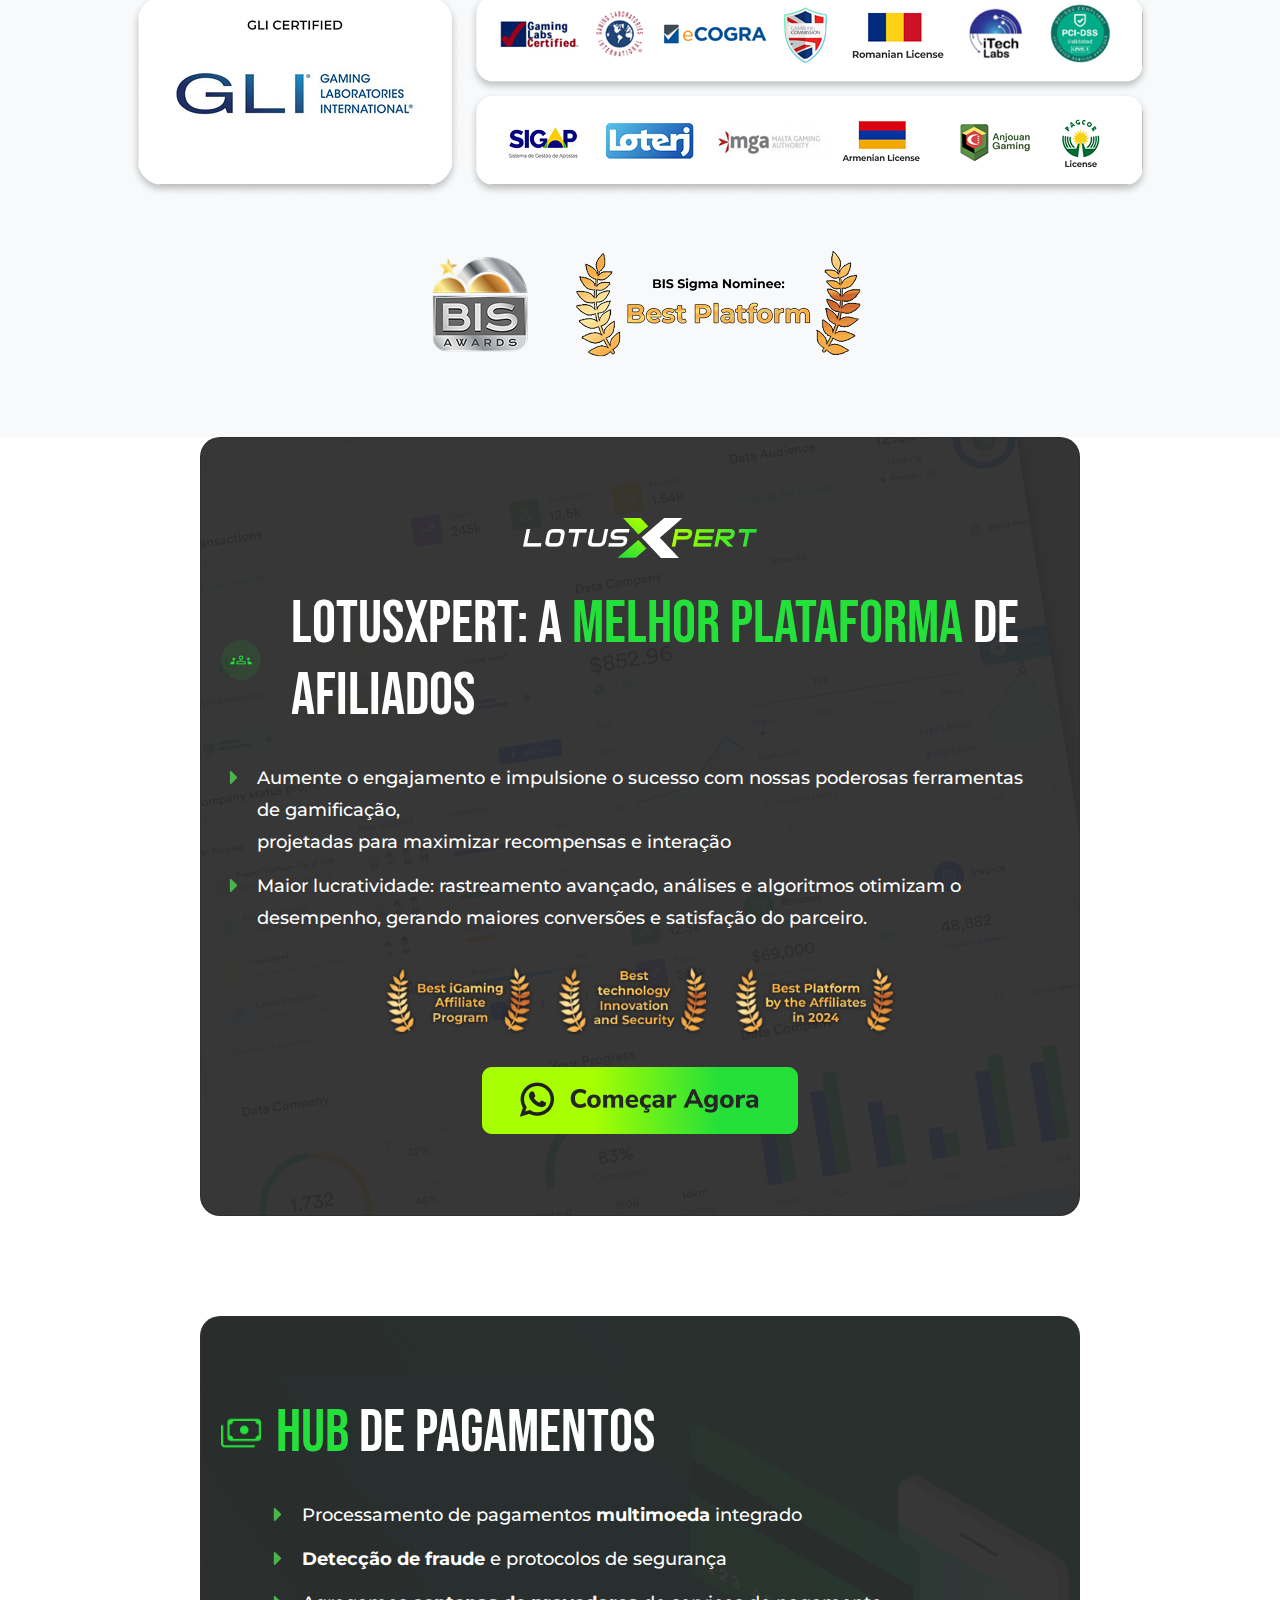
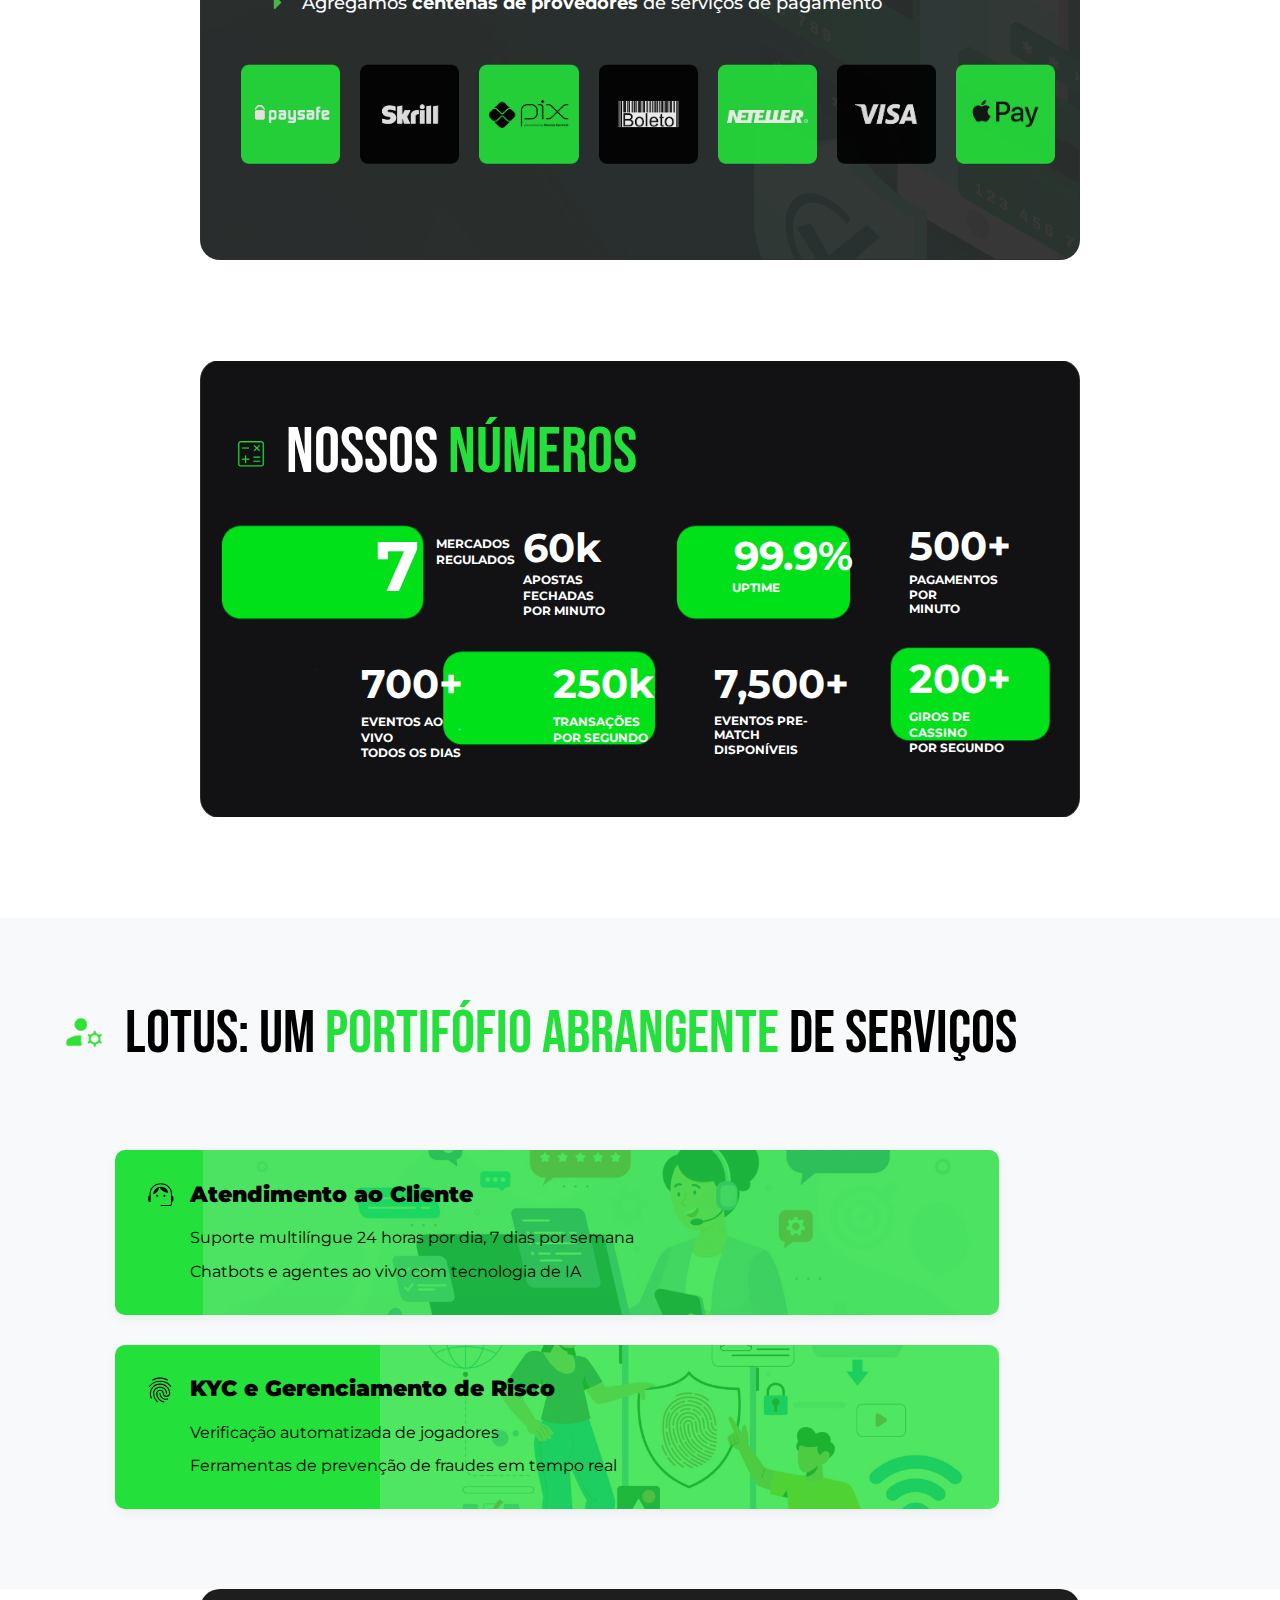
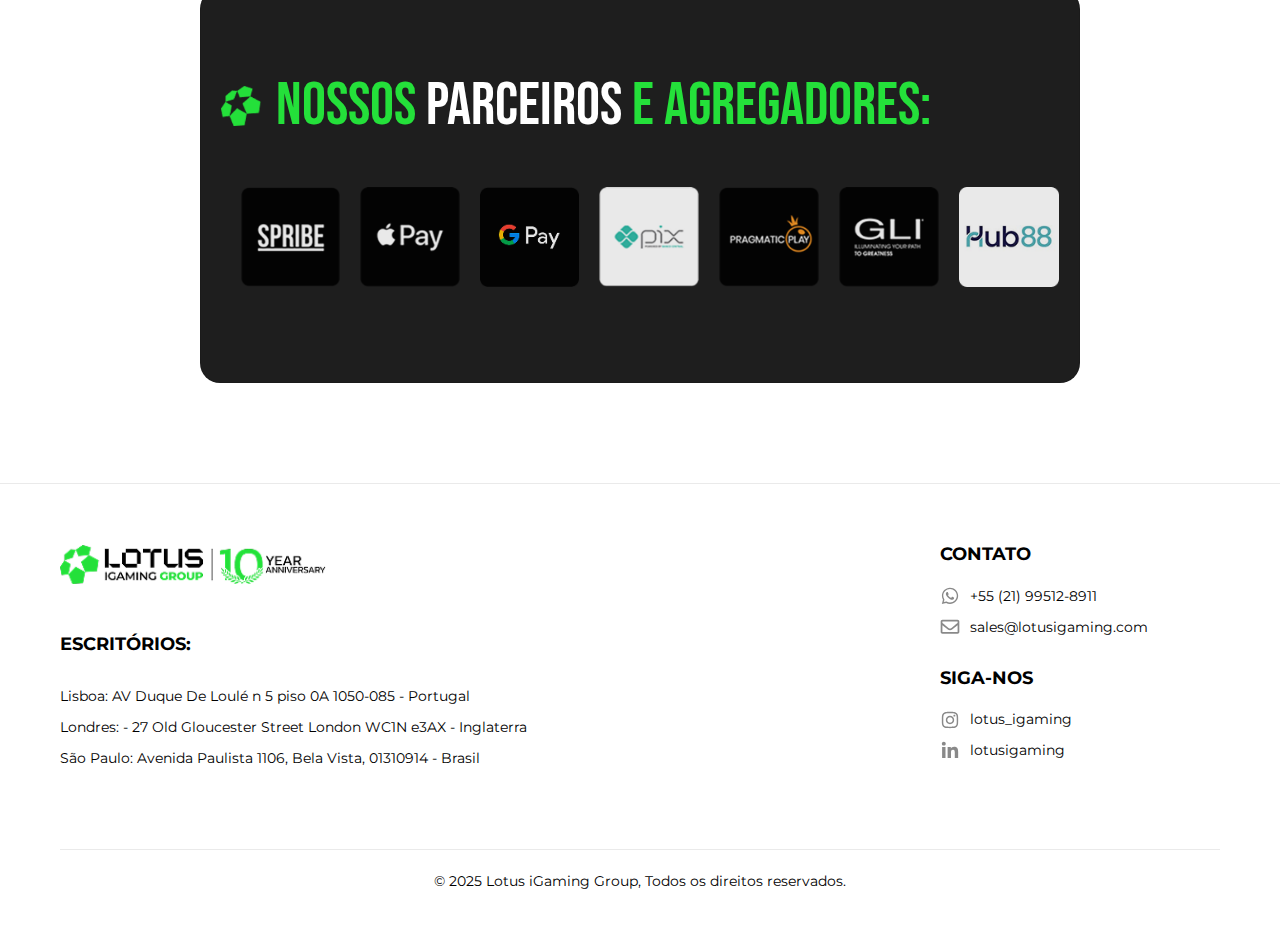
<file: index-pt.html>
<!DOCTYPE html>
<html lang="pt-br">

<head>
    <meta charset="UTF-8">
    <meta name="viewport" content="width=device-width, initial-scale=1.0">
    <title>Lotus iGaming Group</title>
    <!-- Bootstrap CSS -->
    <link href="https://cdn.jsdelivr.net/npm/bootstrap@5.3.0/dist/css/bootstrap.min.css" rel="stylesheet">
    <!-- CSS Personalizado -->
    <link href="css/style-pt.css" rel="stylesheet">
</head>

<body>
    <!-- ===== NAVBAR ===== -->
    <nav class="navbar navbar-expand-lg navbar-dark">
        <div class="container">
            <a class="navbar-brand" href="#">
                <img src="./imagens/Logo da Lotus igaming 10 anos.png" alt="LOTUS Soldiers" height="40"
                    class="d-inline-block align-top">
            </a>

            <button class="navbar-toggler" type="button" data-bs-toggle="collapse" data-bs-target="#navbarNav">
                <span class="navbar-toggler-icon"></span>
            </button>

            <div class="collapse navbar-collapse" id="navbarNav">
                <ul class="navbar-nav">
                    <li class="nav-item home">
                        <a class="nav-link" href="#hero">Home</a>
                    </li>
                    <li class="nav-item">
                        <a class="nav-link" href="#solutions">Soluções</a>
                    </li>
                    <li class="nav-item">
                        <a class="nav-link" href="#partner">Parceiros</a>
                    </li>
                    <li class="nav-item contacts">
                        <a class="nav-link" href="https://wa.me/5521995128911" target="_blank"
                            rel="noopener noreferrer">Contato</a>
                    </li>
                </ul>

                <div class="language-switcher ms-auto">
                    <a class="language-btn" href="index.html">EN</a>
                    <span class="language-separator">|</span>
                    <a class="language-btn active" href="index-pt.html">PT</a>
                </div>
            </div>
        </div>
    </nav>

    <!-- ===== HERO SECTION ===== -->
    <section class="hero-section" id="hero">
        <div class="hero-container">
            <div class="hero-content">
                <div class="hero-text">
                    <h1 class="hero-title">LOTUS IGAMING:</h1>
                    <h1 class="hero-highlight">MAIS DE 10 ANOS</h1>

                    <div class="hero-subtitle-line">
                        <span>LIDERANDO MERCADOS</span>
                    </div>

                    <div class="hero-subtitle-line">
                        <span>REGULAMENTADOS DE <br>IGAMING</span>

                    </div>

                    <p class="hero-tagline">Pensando em iGaming? <strong>A Lotus</strong> antecipa<br> suas
                        <strong>necessidades</strong> com <strong>soluções</strong></p>
                    <div class="hero-hashtag">
                        <span class="game"><strong>#GAME</span><span class="text-green">ON</strong></span>
                    </div>

                    <button class="start-now-btn" onclick="window.open('https://wa.me/5521995128911', '_blank')">
                        <img src="./imagens/Começar agora.png" alt="Start Now" class="start-now-img">
                    </button>
                </div>

                <div class="hero-image-col">
                    <img src="./imagens/Homem com tablet.jpg" alt="Homem com tablet" class="hero-image">
                </div>
            </div>
        </div>
    </section>

    <!-- ===== CONTACT SECTION ===== -->
    <section class="contact-section">
        <div class="container text-center">
            <!-- O conteúdo está na imagem de fundo -->
        </div>
    </section>

    <section class="solutions-section">
        <!-- ===== PLATFORM SECTION ===== -->
        <!-- ===== PLATFORM SECTION ===== -->
        <div class="platform-section">
            <div class="container">
                <div class="row align-items-center">
                    <!-- Mude a ordem das colunas usando order-lg-* -->
                    <div class="col-lg-6 platform-content order-2 order-lg-1">
                        <h2 class="section-title">
                            <span class="text-green">TRANSFORME</span> SUAS APOSTAS ESPORTIVAS E CASSINO
                        </h2>
                        <p class="secondText">
                            Oferecemos uma plataforma premiada com <br> <strong>mais de 10 anos de inovação,</strong>
                            por meio de 6<br>
                            escritórios globais e soluções personalizadas <br>para <strong>capacitar sua operação.</strong>
                        </p>

                        <ul class="platform-features">
                            <li class="mb-3 d-flex align-items-start">
                                <img src="./imagens/in-house cms.svg" alt="CMS Icon" class="feature-icon me-3">
                                <span>CMS, CRM, PAM e Apostas Esportivas internos</span>
                            </li>
                            <li class="mb-3 d-flex align-items-start">
                                <img src="./imagens/Lighting-fast.svg" alt="Performance Icon" class="feature-icon me-3">
                                <span>Desempenho ultrarrápido (compilação Rust, Intel e JavaScript)</span>
                            </li>
                            <li class="mb-3 d-flex align-items-start">
                                <img src="./imagens/Trusted by.svg" alt="Trusted Icon" class="feature-icon me-3">
                                <span>Confirmado por mais de 10 operadores licenciados (99,8% de tempo de atividade)</span>
                            </li>
                        </ul>
                    </div>

                    <div class="col-lg-6 order-1 order-lg-2">
                        <div class="position-relative">
                            <img src="./imagens/Laptop mockup 1.png" alt="Laptop with platform" class="img-fluid">
                        </div>
                    </div>
                </div>
            </div>
        </div>


        <!-- ===== GAMES SECTION ===== -->
        <div class="games-section">
            <div class="container">
                <div class="row align-items-center">
                    <div class="col-lg-6 mb-4 mb-lg-0">
                        <img src="./imagens/Familia fortune.png" alt="Slot games" class="img-fluid rounded">
                    </div>

                    <div class="col-lg-6 games-content">
                        <p class="varietyGames">
                            Com <strong>mais de 5.000 jogos,</strong> nossa plataforma oferece uma experiência de jogo incomparável, proporcionando entretenimento para <strong>todos os tipos de jogadores.</strong> Deixe seus jogadores desfrutarem de uma variedade de <strong>caça-níqueis, jogos de mesa, jogos Crash e opções com crupiê ao vivo, </strong>
                            garantindo que sempre haja algo novo para explorar.
                        </p>

                        <div class="d-flex align-items-center flex-wrap mt-4">
                            <a href="#" class="me-3"><img src="./imagens/Whatsapp e telegram.png" alt="WhatsApp"
                                    class="social-icon"></a>
                            <span class="appsInformations">Opções de Cassino telegram & <br> WhatsApp Disponível</span>
                        </div>
                    </div>
                </div>
            </div>
        </div>

        <!-- ===== PARTNERS LOGOS SECTION ===== -->
        <div class="partners-section">
            <div class="container">
                <div class="partners-container">
                    <div class="partners-logos-track">
                        <!-- Conjunto 1 (original) -->
                        <img src="./imagens/playtech.png" alt="Playtech" class="partner-logo">
                        <img src="./imagens/pg.png" alt="PG" class="partner-logo">
                        <img src="./imagens/evolution.png" alt="Evolution" class="partner-logo">
                        <img src="./imagens/pragmatic.png" alt="Pragmatic Play" class="partner-logo">
                        <img src="./imagens/thunderpin.png" alt="Thunderspin" class="partner-logo">
                        <img src="./imagens/spribe.png" alt="Spribe" class="partner-logo">
                        <img src="./imagens/Smartsoft gaming.png" alt="Smartsoft" class="partner-logo">
                        <img src="./imagens/NoLimitCity 1.png" alt="NoLimitCity" class="partner-logo">

                        <!-- Conjunto 2 (duplicado para efeito contínuo) -->
                        <img src="./imagens/playtech.png" alt="Playtech" class="partner-logo">
                        <img src="./imagens/pg.png" alt="PG" class="partner-logo">
                        <img src="./imagens/evolution.png" alt="Evolution" class="partner-logo">
                        <img src="./imagens/pragmatic.png" alt="Pragmatic Play" class="partner-logo">
                        <img src="./imagens/thunderpin.png" alt="Thunderspin" class="partner-logo">
                        <img src="./imagens/spribe.png" alt="Spribe" class="partner-logo">
                        <img src="./imagens/Smartsoft gaming.png" alt="Smartsoft" class="partner-logo">
                        <img src="./imagens/NoLimitCity 1.png" alt="NoLimitCity" class="partner-logo">
                    </div>
                </div>
            </div>
        </div>
    </section>

    <!-- ===== INFINITY SECTION ===== -->
    <section class="infinity-section" id="solutions">
        <div class="container">
            <div class="infinity-header">
                <img src="./imagens/Logo infinity.png" alt="Infinity Platform" class="infinity-logo">
                <h2 class="section-title">INFINITY: SOLUÇÕES DE PLATAFORMA <span class="text-green">PREMIADAS</span>
                </h2>
            </div>

            <ul class="infinity-features">
                <li class="feature-item">
                    <img src="./imagens/Setinha pequena para esquerda.svg" alt="Ícone" class="feature-icon">
                    <span>Menor tempo de lançamento no mercado: plataforma entregue em <strong>menos de 15 dias,</strong> lançamento mais <br>
                        rápido que os concorrentes.</span>
                </li>

                <li class="feature-item">
                    <img src="./imagens/Setinha pequena para esquerda.svg" alt="Ícone" class="feature-icon">
                    <span>Licenciado e certificado: garante conformidade em todos os principais mercados regulamentados.</span>
                </li>

                <li class="feature-item">
                    <img src="./imagens/Setinha pequena para esquerda.svg" alt="Ícone" class="feature-icon">
                    <span>Dados para tomada de decisão inteligente</span>
                </li>

                <li class="feature-item">
                    <img src="./imagens/Setinha pequena para esquerda.svg" alt="Ícone" class="feature-icon">
                    <span>Integrações rápidas e flexíveis, novos métodos de pagamento, CRMs e soluções de terceiros</span>
                </li>

                <li class="feature-item">
                    <img src="./imagens/Setinha pequena para esquerda.svg" alt="Ícone" class="feature-icon">
                    <span>Escalabilidade para qualquer mercado</span>
                </li>

                <li class="feature-item">
                    <img src="./imagens/Setinha pequena para esquerda.svg" alt="Ícone" class="feature-icon">
                    <span>Totalmente personalizável para necessidades comerciais exclusivas</span>
                </li>

                <li class="feature-item">
                    <img src="./imagens/Setinha pequena para esquerda.svg" alt="Ícone" class="feature-icon">
                    <span>Tecnologia que acompanha o futuro</span>
                </li>
            </ul>

            <div class="certificados-container">
                <img src="./imagens/Certificações.png" alt="Certificações GLI e BIS" class="certificados-img">
            </div>
        </div>
    </section>

    <!-- ===== LOTUSXPERT SECTION ===== -->
    <section class="lotusXpert">
        <div class="container">

            <div class="logoLotusXpert">
                <img src="./imagens/logoLotusXpert.png" alt="LotusXpert" class="logoLotusXpert-img">
            </div>

            <div class="iconPersonal-title">
                <img src="./imagens/iconPersona-title.png" alt="iconePersona">
                <h2 class="section-title-white">LOTUSXPERT: A <span class="text-green">MELHOR PLATAFORMA</span> DE AFILIADOS</h2>
            </div>

            <ul class="textComplementXpert">

                <li class="feature-item">
                    <img src="./imagens/Setinha pequena para esquerda.svg" alt="Ícone" class="feature-icon">
                    <span>Aumente o engajamento e impulsione o sucesso com nossas poderosas ferramentas de gamificação, <br>projetadas para maximizar recompensas e interação</span>
                </li>

                <li class="feature-item">
                    <img src="./imagens/Setinha pequena para esquerda.svg" alt="Ícone" class="feature-icon">
                    <span>Maior lucratividade: rastreamento avançado, análises e algoritmos otimizam o desempenho, gerando maiores conversões e satisfação do parceiro.</span>
                </li>
            </ul>

            <div class="xpertPremios">
                <img src="./imagens/premios-LotusXpert.png" alt="Três prêmios melhor plataforma">
            </div>

            <button class="start-now-btn2lx" onclick="window.open('https://wa.me/5521995128911', '_blank')">
                <img src="./imagens/Começar agora.png" alt="Start Now" class="start-now-img">
            </button>

        </div>

    </section>

    <!-- ===== PAYMENTS HUB ===== -->
    <section class="paymentsHub">
        <div class="container">


            <div class="iconMoney-title">
                <img src="./imagens/iconMoney-title.png" alt="iconeMoney">
                <h2 class="section-title-white"> <span class="text-green">HUB</span> DE PAGAMENTOS</h2>
            </div>

            <ul class="textComplementHub">

                <li class="feature-item">
                    <img src="./imagens/Setinha pequena para esquerda.svg" alt="Ícone" class="feature-icon">
                    <span>Processamento de pagamentos <strong>multimoeda</strong> integrado</span>
                </li>

                <li class="feature-item">
                    <img src="./imagens/Setinha pequena para esquerda.svg" alt="Ícone" class="feature-icon">
                    <span><strong>Detecção de fraude </strong> e protocolos de segurança</span>
                </li>

                <li class="feature-item">
                    <img src="./imagens/Setinha pequena para esquerda.svg" alt="Ícone" class="feature-icon">
                    <span>Agregamos <strong>centenas de provedores</strong> de serviços de pagamento</span>
                </li>

            </ul>

            <div class="payments-carousel-container">

                <div class="partners-logos-track">
                    <!-- Conjunto 1 (original) -->
                    <img src="./imagens/Paysafe.png" alt="Paysafe.png" class="partner-logo">
                    <img src="./imagens/Skrill.png" alt="Skrill" class="partner-logo">
                    <img src="./imagens/Pix.png" alt="pix" class="partner-logo">
                    <img src="./imagens/Boleto.png" alt="boleto" class="partner-logo">
                    <img src="./imagens/Neteller.png" alt="Neteller" class="partner-logo">
                    <img src="./imagens/Visa.png" alt="Visa" class="partner-logo">
                    <img src="./imagens/Apple Pay.png" alt="apple pay" class="partner-logo">
                    <img src="./imagens/Google pay.png" alt="Google pay" class="partner-logo">

                    <!-- Conjunto 2 (duplicado para efeito contínuo) -->
                    <img src="./imagens/Paysafe.png" alt="Paysafe.png" class="partner-logo">
                    <img src="./imagens/Skrill.png" alt="Skrill" class="partner-logo">
                    <img src="./imagens/Pix.png" alt="pix" class="partner-logo">
                    <img src="./imagens/Boleto.png" alt="boleto" class="partner-logo">
                    <img src="./imagens/Neteller.png" alt="Neteller" class="partner-logo">
                    <img src="./imagens/Visa.png" alt="Visa" class="partner-logo">
                    <img src="./imagens/Apple Pay.png" alt="apple pay" class="partner-logo">
                    <img src="./imagens/Google pay.png" alt="Google pay" class="partner-logo">
                </div>
            </div>

        </div>

    </section>

    <!-- ===== OUR NUMBERS ===== -->
    <section class="ourNumbers">
        <div class="container">
            <div class="iconNumbers">
                <img src="./imagens/Icon-section-ourNumbers.png" alt="iconeMoney">
                <h2 class="titleOurNumber">NOSSOS <span class="text-green">NÚMEROS</span></h2>
            </div>

            <div class="numbers-grid">
                <div class="number-item number-item-1">
                    <span class="big-number"><strong>7</strong></span>
                    <span class="number-text"><strong>MERCADOS <br>REGULADOS</strong></span>
                </div>

                <div class="number-item number-item-2">
                    <span class="big-number"><strong>60k</strong></span>
                    <span class="number-text"><strong>APOSTAS FECHADAS<br>POR MINUTO</strong></span>
                </div>

                <div class="number-item number-item-3">
                    <span class="big-number"><strong>99.9%</strong></span>
                    <span class="number-text"><strong>UPTIME</strong></span>
                </div>

                <div class="number-item number-item-4">
                    <span class="big-number"><strong>500+</strong></span>
                    <span class="number-text"><strong>PAGAMENTOS POR <br>MINUTO</strong></span>
                </div>

                <div class="number-item number-item-5">
                    <span class="big-number"><strong>700+</strong></span>
                    <span class="number-text"><strong>EVENTOS AO VIVO<br>TODOS OS DIAS</strong></span>
                </div>

                <div class="number-item number-item-6">
                    <span class="big-number"><strong>250k</strong></span>
                    <span class="number-text"><strong>TRANSAÇÕES POR SEGUNDO</strong></span>
                </div>

                <div class="number-item number-item-7">
                    <span class="big-number"><strong>7,500+</strong></span>
                    <span class="number-text"><strong>EVENTOS PRE-MATCH <br>DISPONÍVEIS</strong></span>
                </div>

                <div class="number-item number-item-8">
                    <span class="big-number"><strong>200+</strong></span>
                    <span class="number-text"><strong>GIROS DE CASSINO <br>POR SEGUNDO</strong></span>
                </div>
            </div>
        </div>
    </section>

    <!-- ===== COMPREHENSIVE SECTION ===== -->
    <section class="comprehensive-section">
        <div class="container">
            <!-- Cabeçalho com ícone e título -->
            <div class="comprehensive-header">
                <img src="./imagens/LogoComprehensive.png" alt="Comprehensive Icon" class="comprehensive-icon">
                <h2 class="section-title">
                    LOTUS: UM <span class="text-green">PORTIFÓFIO ABRANGENTE</span> DE SERVIÇOS
                </h2>
            </div>

            <!-- Container para os serviços -->
            <div class="services-container">
                <!-- Serviço 1 - Customer Service -->
                <div class="service-item customer-service">
                    <div class="service-header">
                        <img src="./imagens/iconecallcenter.svg" alt="Call Center Icon" class="service-icon">
                        <h3 class="service-title"><strong>Atendimento ao Cliente</strong></h3>
                    </div>
                    <div class="service-content">
                        <p>Suporte multilíngue 24 horas por dia, 7 dias por semana</p>
                        <p>Chatbots e agentes ao vivo com tecnologia de IA</p>
                    </div>
                </div>

                <!-- Serviço 2 - KYC & Risk Management -->
                <div class="service-item kyc-service">
                    <div class="service-header">
                        <img src="./imagens/iconeDigital.svg" alt="Digital Icon" class="service-icon">
                        <h3 class="service-title"><strong>KYC e Gerenciamento de Risco</strong></h3>
                    </div>
                    <div class="service-content">
                        <p>Verificação automatizada de jogadores</p>
                        <p>Ferramentas de prevenção de fraudes em tempo real</p>
                    </div>
                </div>
            </div>
        </div>
    </section>

    <!-- ===== OUR PARTNERS ===== -->
    <section class="ourPartners" id="partner">
        <div class="container">


            <div class="iconLotusOurPartners">
                <img src="./imagens/logoOurPartners.png" alt="iconLotusOurPartners">
                <h2 class="section-title-white"><span class="text-green">NOSSOS </span>PARCEIROS <span
                        class="text-green">E AGREGADORES:</span></h2>
            </div>

            <div class="payments-carousel-container">

                <div class="partners-logos-track">
                    <!-- Conjunto 1 (original) -->
                    <img src="./imagens/spribe.png" alt="spribe.png" class="partner-logo">
                    <img src="./imagens/Apple pay black.png" alt="Apple pay black" class="partner-logo">
                    <img src="./imagens/Google pay.png" alt="Google pay" class="partner-logo">
                    <img src="./imagens/Pix white.png" alt="Pix white" class="partner-logo">
                    <img src="./imagens/pragmatic.png" alt="pragmatic" class="partner-logo">
                    <img src="./imagens/GLI BLACK.png" alt="GLI BLACK" class="partner-logo">
                    <img src="./imagens/HUN 88.png" alt="HUN 88" class="partner-logo">
                    <img src="./imagens/playtech.png" alt="playtech" class="partner-logo">
                    <img src="./imagens/NETELLER WHITE.png" alt="NETELLER WHITE" class="partner-logo">
                    <img src="./imagens/pg.png" alt="pg" class="partner-logo">
                    <img src="./imagens/thunderpin.png" alt="thunderpin" class="partner-logo">
                    <img src="./imagens/evolution.png" alt="evolution" class="partner-logo">

                    <!-- Conjunto 2 (duplicado para efeito contínuo) -->
                    <img src="./imagens/spribe.png" alt="spribe.png" class="partner-logo">
                    <img src="./imagens/Apple pay black.png" alt="Apple pay black" class="partner-logo">
                    <img src="./imagens/Google pay.png" alt="Google pay" class="partner-logo">
                    <img src="./imagens/Pix white.png" alt="Pix white" class="partner-logo">
                    <img src="./imagens/pragmatic.png" alt="pragmatic" class="partner-logo">
                    <img src="./imagens/GLI BLACK.png" alt="GLI BLACK" class="partner-logo">
                    <img src="./imagens/HUN 88.png" alt="HUN 88" class="partner-logo">
                    <img src="./imagens/playtech.png" alt="playtech" class="partner-logo">
                    <img src="./imagens/NETELLER WHITE.png" alt="NETELLER WHITE" class="partner-logo">
                    <img src="./imagens/pg.png" alt="pg" class="partner-logo">
                    <img src="./imagens/thunderpin.png" alt="thunderpin" class="partner-logo">
                    <img src="./imagens/evolution.png" alt="evolution" class="partner-logo">
                </div>
            </div>

        </div>

    </section>

    <!-- ===== FOOTER SECTION ===== -->
    <footer class="footer-section">
        <div class="container">
            <div class="footer-grid">
                <!-- Coluna da Esquerda (Logo + Offices) -->
                <div class="footer-left">
                    <div class="footer-brand">
                        <img src="./imagens/10 year-lotus-igaming-group--white-and-green 2.png" alt="LOTUS"
                            class="footer-logo">
                    </div>

                    <div class="footer-offices">
                        <h3 class="footer-title">Escritórios:</h3>
                        <div class="office-location">
                            <p>Lisboa: AV Duque De Loulé n 5 piso 0A 1050-085 - Portugal</p>
                        </div>
                        <div class="office-location">
                            <p>Londres: - 27 Old Gloucester Street London WC1N e3AX - Inglaterra</p>
                        </div>
                        <div class="office-location">
                            <p>São Paulo: Avenida Paulista 1106, Bela Vista, 01310914 - Brasil</p>
                        </div>
                    </div>
                </div>

                <!-- Coluna da Direita (Contact + Follow) -->
                <div class="footer-right">
                    <!-- Contato -->
                    <div class="footer-contact">
                        <h3 class="footer-title">Contato</h3>
                        <div class="contact-info">
                            <div class="contact-item">
                                <img src="./imagens/whatsapp icone.svg" alt="WhatsApp Icon" class="contact-icon">
                                <span class="contact-text">+55 (21) 99512-8911</span>
                            </div>
                            <div class="contact-item">
                                <img src="./imagens/email icone.svg" alt="Email Icon" class="contact-icon">
                                <span class="contact-text">sales@lotusigaming.com</span>
                            </div>
                        </div>
                    </div>

                    <!-- Redes Sociais -->
                    <div class="footer-social">
                        <h3 class="footer-title">Siga-nos</h3>
                        <div class="social-info">
                            <div class="social-item">
                                <img src="./imagens/insta icone.svg" alt="Instagram Icon" class="social-icon-insta">
                                <span class="social-text">lotus_igaming</span>
                            </div>
                            <div class="social-item">
                                <img src="./imagens/linkedin icone.svg" alt="LinkedIn Icon" class="social-icon-linkedin">
                                <span class="social-text">lotusigaming</span>
                            </div>
                        </div>
                    </div>
                </div>

                <!-- Copywriting -->
                <div class="footer-copyright">
                    <p>© 2025 Lotus iGaming Group, Todos os direitos reservados.</p>
                </div>
            </div>
        </div>
    </footer>

    <!-- Bootstrap JS -->
    <script src="https://cdn.jsdelivr.net/npm/bootstrap@5.3.0/dist/js/bootstrap.bundle.min.js"></script>

    <!-- Script de Responsividade (Adicionar esta parte) -->
    <script>
        document.addEventListener('DOMContentLoaded', function () {
            // Fechar navbar ao clicar em um link no mobile
            const navLinks = document.querySelectorAll('.navbar-nav .nav-link');
            const navbarCollapse = document.querySelector('.navbar-collapse');

            navLinks.forEach(link => {
                link.addEventListener('click', () => {
                    if (window.innerWidth < 992) {
                        const bsCollapse = new bootstrap.Collapse(navbarCollapse, {
                            toggle: false
                        });
                        bsCollapse.hide();
                    }
                });
            });

            // Ajustar altura do hero section em mobile
            function adjustHeroHeight() {
                const heroSection = document.querySelector('.hero-section');
                if (window.innerWidth < 992) {
                    heroSection.style.minHeight = 'auto';
                    heroSection.style.padding = '60px 0';
                } else {
                    heroSection.style.minHeight = 'calc(90vh + 92px)';
                    heroSection.style.padding = '80px 0';
                }
            }

            window.addEventListener('resize', adjustHeroHeight);
            adjustHeroHeight();
        });
    </script>

    <script>
document.addEventListener('DOMContentLoaded', function () {
    const navbar = document.querySelector('.navbar');
    let lastScroll = 0;

    window.addEventListener('scroll', function () {
        const currentScroll = window.pageYOffset;

        if (currentScroll <= 0) {
            navbar.classList.remove('scrolled-down');
            navbar.classList.add('scrolled-up');
        } else if (currentScroll > lastScroll) {
            // Rolar para baixo
            navbar.classList.remove('scrolled-up');
            navbar.classList.add('scrolled-down');
        } else if (currentScroll < lastScroll) {
            // Rolar para cima
            navbar.classList.remove('scrolled-down');
            navbar.classList.add('scrolled-up');
        }

        lastScroll = currentScroll;
    });

    // Fechar navbar ao clicar em um link no mobile
    const navLinks = document.querySelectorAll('.navbar-nav .nav-link');
    const navbarCollapse = document.querySelector('.navbar-collapse');

    navLinks.forEach(link => {
        link.addEventListener('click', () => {
            if (window.innerWidth < 992) {
                const bsCollapse = new bootstrap.Collapse(navbarCollapse, {
                    toggle: false
                });
                bsCollapse.hide();
            }
        });
    });

    // Ajustar altura do hero section em mobile
    function adjustHeroHeight() {
        const heroSection = document.querySelector('.hero-section');
        if (window.innerWidth < 992) {
            heroSection.style.minHeight = 'auto';
            heroSection.style.padding = '60px 0';
        } else {
            heroSection.style.minHeight = 'calc(90vh + 92px)';
            heroSection.style.padding = '80px 0';
        }
    }

    window.addEventListener('resize', adjustHeroHeight);
    adjustHeroHeight();
});
</script>

<button id="backToTop" title="Voltar ao topo">⬆</button>

<script>
document.addEventListener('DOMContentLoaded', function () {
    const backToTopBtn = document.getElementById('backToTop');

    // Mostrar/esconder o botão conforme o scroll
    window.addEventListener('scroll', function () {
        if (window.pageYOffset > 300) {
            backToTopBtn.style.display = 'block';
        } else {
            backToTopBtn.style.display = 'none';
        }
    });

    // Scroll suave até o topo
    backToTopBtn.addEventListener('click', function () {
        window.scrollTo({
            top: 0,
            behavior: 'smooth'
        });
    });
});
</script>

<!-- Pop-up SBC Malta -->
<div id="sbcPopup" class="popup-container">
    <div class="popup-content">
        <img src="./imagens/pop_up_lotus_website_sbc_malta.png" alt="SBC Summit Malta" class="popup-image">
        <button id="closePopup" class="popup-close-btn">×</button>
    </div>
</div>

<script>
// Pop-up SBC Malta
document.addEventListener('DOMContentLoaded', function() {
    const popup = document.getElementById('sbcPopup');
    const closeBtn = document.getElementById('closePopup');
    let popupShown = false;

    // Verifica se o popup já foi mostrado nesta sessão
    if(sessionStorage.getItem('popupShown') !== 'true') {
        // Mostra o popup após 5 segundos
        setTimeout(function() {
            popup.classList.add('active');
            popupShown = true;
            sessionStorage.setItem('popupShown', 'true');
        }, 5000);
    }

    // Fechar popup ao clicar no botão
    closeBtn.addEventListener('click', function() {
        popup.classList.remove('active');
    });

    // Fechar popup ao clicar fora do conteúdo
    popup.addEventListener('click', function(e) {
        if(e.target === popup) {
            popup.classList.remove('active');
        }
    });

    // Fechar popup com tecla ESC
    document.addEventListener('keydown', function(e) {
        if(e.key === 'Escape' && popup.classList.contains('active')) {
            popup.classList.remove('active');
        }
    });
});
</script>

</body>

</html>
</file>
<file: css/style.css>
/* ===== IMPORT FONTES ===== */
@import url('https://fonts.googleapis.com/css2?family=Bebas+Neue&family=Montserrat:wght@400;600;700&family=Inter:wght@400;500;700&display=swap');

:root {
    --contacts-border-radius: 10px;
    --home-color: #24E03A;
    --hover-lift: -3px;
    --section-padding: 80px 0;
    --content-padding: 0 15px 0 45px;
    --max-width: 1200px;
}

html {
    scroll-behavior: smooth;
}

/* ===== BASE STYLES ===== */
body {
    font-family: 'Arial', sans-serif;
    color: #333;
    line-height: 1.6;
}

.container {
    max-width: var(--max-width);
    padding: var(--content-padding);
}

/* ===== SECTIONS COMMON STYLES ===== */
section {
    padding: var(--section-padding);
}

.section-header {
    display: flex;
    align-items: center;
    margin-bottom: 40px;
}

.section-title {
    font-family: Bebas Neue;
    font-weight: 400;
    font-size: 60px;
    line-height: 72.29px;
    letter-spacing: 0%;
    vertical-align: middle;
    color: #000000;

}

.secondText{
    font-family: Montserrat;
    font-weight: 400;
    font-size: 18px;
    line-height: 27px;
    letter-spacing: 0%;
    vertical-align: middle;
    color: #000000;

}

.text-green {
    color: #24E03A;
}

/* ===== NAVBAR STYLES ===== */
.navbar {
    background-color: #58585a;
    padding: 0;
}

.navbar-brand img {
    height: 40px;
    margin-right: 150px;
}

.nav-link:hover {
    transform: translateY(var(--hover-lift));
    color: #ccc !important;
}

.nav-item.home .nav-link {
    color: var(--home-color) !important;
}

.nav-item.home .nav-link:hover {
    color: #3e8e41 !important;
    text-shadow: 0 0 8px rgba(76, 175, 80, 0.4);
}

.navbar-nav .nav-item:not(.contacts) {
    margin-right: 20px;
}

.nav-item.contacts {
    margin-left: 80px;
    margin-right: 10px;
}

.nav-item.contacts .nav-link {
    margin-bottom: 20px;
    background-color: rgba(255, 255, 255, 0.1);
    border: 1px solid rgba(255, 255, 255, 0.3);
    border-radius: var(--contacts-border-radius);
}

.nav-item.contacts .nav-link:hover {
    background-color: rgba(255, 255, 255, 0.2);
    border-color: rgba(255, 255, 255, 0.5);
    transform: translateY(var(--hover-lift)) scale(1.03);
}

.nav-link {
    /* Propriedades existentes (mantenha todas) */
    color: #fff !important;
    padding: 10px 10px !important;
    margin-top: 20px;
    position: relative;
    transition: all 0.3s ease;
    display: inline-block;
    
    /* Novas propriedades do Figma */
    font-family: 'Montserrat', sans-serif;
    font-weight: 500;
    font-size: 18px;
    line-height: 18px;
    letter-spacing: 0;
    vertical-align: middle;
}

/* Language Switcher */
.language-switcher {
    display: flex;
    margin-left: 30px;
}

.language-btn {
    background: none;
    border: none;
    color: white;
    padding: 5px 10px;
    cursor: pointer;
    font-size: 14px;
    transition: all 0.3s ease;
    border-radius: 4px;
}

.language-btn:hover {
    background-color: rgba(255, 255, 255, 0.1);
    transform: translateY(var(--hover-lift));
}

.language-btn.active {
    background-color: rgba(255, 255, 255, 0.2);
    font-weight: bold;
}

.language-separator {
    color: rgba(255, 255, 255, 0.5);
    padding: 5px 0;
}

/* ===== HERO SECTION ===== */
.hero-section {
    background: url('../imagens/Fundo pagina 1.jpg') center/cover;
    min-height: calc(80vh + 92px);
    display: flex;
    align-items: center;
    padding-bottom: 0;
    padding: 80px 0 0 0; /* Remove o padding inferior (80px top, 0 bottom) */
}

.hero-container {
    width: 100%;
    max-width: var(--max-width);
    margin: 0 auto;
    padding: var(--content-padding); /* Mesmo padding das outras seções */
    padding-bottom: 0 !important; /* Remove qualquer padding interno */
    margin-bottom: 0 !important; /* Remove margens indesejadas */

}

.hero-content {
    display: flex;
    align-items: center;
    width: 100%;
}

.hero-text {
    flex: 1;
    padding-right: 0px; /* Espaço entre texto e imagem */
}

.hero-image-col {
    flex: 1;
    display: flex;
    justify-content: flex-end;
    align-items: flex-end; /* Mantém alinhado na base */
    transform: translateY(92px);
}

.hero-image {
    max-height: 80vh !important; /* Aumenta a altura (era 70vh) */
    width: auto !important;
    object-fit: contain; /* Mantém a proporção */
    margin-bottom: -20px; /* Puxa a imagem para baixo, se necessário */
}


/* ===== HERO TEXT ADJUSTMENTS ===== */
.hero-title {
    font-family: Bebas Neue;
font-weight: 400;
font-size: 84.95px;
line-height: 71.32px;
letter-spacing: 0%;
vertical-align: middle;
color:#000000;
}

.hero-highlight {
    color: #24E03A;
    font-family: Bebas Neue;
    font-weight: 400;
    font-size: 84.95px;
    line-height: 71.32px;
    letter-spacing: 0%;
    vertical-align: middle;
}

.hero-subtitle-line {
    font-family: Bebas Neue;
    font-weight: 400;
    font-size: 84.95px;
    line-height: 71.32px;
    letter-spacing: 0%;
    vertical-align: middle;
    color:#000000;

}

.hero-subtitle-line span {
    white-space: nowrap;
}

.hero-subtitle-line .text-green {
    color: #24E03A;
}

.hero-tagline{
    margin-top: 24px;
    font-family: Inter;
    font-weight: 500;
    font-size: 20.1px;
    line-height: 24px;
    letter-spacing: 0%;
    vertical-align: middle;
    color:#000000;

}

.hero-hashtag{
    margin-top: 31px;
    font-family: Bebas Neue;
    font-weight: 400;
    font-size: 37.1px;
    line-height: 31.14px;
    letter-spacing: 0%;
    vertical-align: middle;
    color:#000000;

}

.start-now-btn{
    margin-top: 33px;
    border: none !important; /* Remove qualquer borda */
    background: transparent !important; /* Remove fundo se houver */
    transition: transform 0.5s cubic-bezier(0.25, 0.1, 0.25, 1); /* mais suave */
}


.start-now-btn:hover {
    transform: scale(1.05); /* leve, mas perceptível */
    opacity: 0.9;
}

/* ===== UNIFIED SOLUTIONS SECTION ===== */
.solutions-section {
    padding: var(--section-padding);
    position: relative;
    background-image: url('../imagens/Fundo-section\ 3.png');
    background-position: center 69%; /* Move 50px para cima */
    width: 100%; /* Aumenta a largura para ampliar mais */
    height: 100%; /* Aumenta a altura para ampliar mais */
}


/* ===== PLATFORM SUBSECTION ===== */
.platform-section {
    padding-bottom: 80px;

}


.platform-content {
    padding: var(--content-padding);
}

.platform-features {
    list-style: none;
    padding: 0;
    margin: 30px 0 0 0;
    font-family: 'Montserrat', sans-serif;
    font-weight: 500;
    font-size: 18px;
    line-height: 25px;
    color: #000000;
}

.platform-features li {
    display: flex;
    align-items: flex-start;
    margin-bottom: 15px;
}

.feature-icon {
    width: 24px;
    height: 24px;
    margin-right: 12px;
    margin-top: 3px;
    filter: brightness(0) saturate(100%) invert(56%) sepia(65%) saturate(457%) hue-rotate(72deg) brightness(95%) contrast(87%);
}

/* ===== GAMES SUBSECTION ===== */
.games-subsection {
    background-color: #fff;
    padding: 80px 0;
}


.games-content {
    padding: var(--content-padding);
}

.varietyGames {
    font-family: 'Montserrat', sans-serif;
    font-weight: 400;
    font-size: 18px;
    line-height: 27px;
    color: #000000;
}

.social-icon {
    height: 40px !important;
    width: 50px !important;
    margin-right: 10px;
    transition: transform 0.3s ease;
}


.social-icon:hover {
    transform: translateY(-3px);
}

.appsInformations {
    font-family: 'Montserrat', sans-serif;
    font-weight: 700;
    font-size: 18px;
    line-height: 27px;
    color: #000000;
}

/* ===== PARTNERS SUBSECTION ===== */
.partners-subsection {
    padding: 80px 0 0;
    background-color: #f8f9fa;
    text-align: center;
    overflow: hidden;
}

.partners-container {
    width: 100%;
    max-width: 1000px;
    margin-top: 30px;
    margin-left: 5%;
    overflow: hidden;
    position: relative;
}

.partners-logos-track {
    display: flex;
    align-items: center;
    gap: 40px;
    width: max-content;
    animation: scroll 30s linear infinite;
}

.partner-logo {
    height: 90px;
    width: auto;
    object-fit: contain;
    opacity: 1;
    transition: all 0.3s ease;
}

.partner-logo:hover {
    opacity: 1;
    transform: scale(1.05);
}

@keyframes scroll {
    0% { transform: translateX(0); }
    100% { transform: translateX(calc(-50% - 20px)); }
}

/* ===== STYLES SHARED ACROSS SUBSECTIONS ===== */
.section-title {
    font-family: 'Bebas Neue', sans-serif;
    font-weight: 400;
    font-size: 60px;
    line-height: 72.29px;
    margin-bottom: 40px;
}

.text-green {
    color: #24E03A;
}

.secondText {
    font-family: 'Montserrat', sans-serif;
    font-weight: 400;
    font-size: 18px;
    line-height: 27px;
}

/* ===== RESPONSIVE ADJUSTMENTS ===== */
@media (max-width: 992px) {
    .platform-section, 
    .games-subsection {
        padding: 60px 0;
    }
    
    .section-title {
        font-size: 48px;
        line-height: 1.2;
        margin-bottom: 30px;
    }
    .platform-section .order-1 {
        margin-bottom: 30px; /* Espaço entre a imagem e o texto em mobile */
    }
    
    .platform-content.order-2 {
        padding-top: 0; /* Remove padding extra se necessário */
    }
}

@media (max-width: 768px) {
    .solutions-section {
        padding: 60px 0;
    }
    
    .platform-section,
    .games-subsection,
    .partners-subsection {
        padding: 40px 0;
    }
    
    .platform-content,
    .games-content {
        padding: 0 15px;
    }
    
    .section-title {
        font-size: 36px;
    }
    
    .platform-features,
    .varietyGames,
    .secondText {
        font-size: 16px;
        line-height: 1.5;
    }
    
    .partner-logo {
        height: 60px !important;
        
    }
    
    .partners-logos-track {
        gap: 20px;
        animation-duration: 20s;
        justify-content: center !important;
    }

    /* ALTERNATIVE WITH ANIMATION */
    .partners-section {
        padding-right: 5% !important;
    }

    

}

@media (max-width: 576px) {
    .section-title {
        font-size: 32px;
    }
    
    .platform-features li,
    .feature-item {
        align-items: center;
    }
}

/* ===== CONTACT SECTION ===== */
.contact-section {
    position: relative;
    height: 400px;
    background: 
        url('../imagens/call to action.jpg') center/cover no-repeat;
    display: flex;
    align-items: center;
    justify-content: center;
    text-align: center;
    color: white;
}

/* ===== INFINITY SECTION ===== */
.infinity-section {
    background-color: #f8f9fa;
}

.infinity-header {
    display: flex;
    align-items: center;
    margin-bottom: 30px;
}

.infinity-logo {
    height: 30px;
    width: auto;
    margin-right: 15px;
}

.infinity-features {
    list-style: none;
    padding: 0;
    margin: 0;
    color: #000000;
}

.feature-item {
    display: flex;
    align-items: flex-start;
    margin-bottom: 12px;
    font-family: Montserrat;
    font-weight: 500;
    font-size: 18px;
    line-height: 32px;
    letter-spacing: 0%;
    vertical-align: middle;

}

.certificados-container {
    text-align: center;
    margin-top: 40px;
}

.certificados-img {
    max-width: 100%;
    height: auto;
}

/* ===== LOTUSXPERT SECTION ===== */
.lotusXpert {
    background-color: #080808d2;
    padding: var(--section-padding);
    position: relative;
    overflow: hidden;
    border-radius: 20px; /* Borda arredondada para o container principal */
    margin: 0 200px; /* Margem para não colar nas bordas da tela */
    margin-bottom: 100px;
    border: 1px solid rgba(0, 0, 0, 0.1); /* Borda sutil para o container */
}

/* Imagem de fundo com todos os efeitos */
.lotusXpert::before {
    content: '';
    position: absolute;
    top: 50%;
    left: 50%;
    width: 200%; /* Aumenta a largura para ampliar mais */
    height: 200%; /* Aumenta a altura para ampliar mais */
    transform: translate(-60%, -50%) rotate(-9deg) scale(1); /* Rotação de 5 graus para esquerda e escala aumentada */
    background: url('../imagens/FundoXpertOriginal.jpg') center/cover no-repeat;
    border-radius: 20px; /* Borda arredondada igual ao container */
    opacity: 0.15; /* Opacidade da imagem */
    box-shadow: 0 0 15px rgba(0, 0, 0, 1.5); /* Sombra suave */
    filter: brightness(30%);
}

.logoLotusXpert {
    text-align: center;
    margin-bottom: 30px;
    position: relative;
}

.logoLotusXpert-img {
    max-width: 300px;
    height: auto;
}

.iconPersonal-title {
    display: flex;
    align-items: center;
    justify-content: flex-start;
    margin-bottom: 30px;
    position: relative;
}

.iconPersonal-title img {
    width: 40px;
    height: 40px;
    margin-right: 30px;
}

.lotusXpert .section-title-white {
    margin-bottom: 0;
}

.section-title-white{

    font-family: Bebas Neue;
    font-weight: 400;
    font-size: 60px;
    line-height: 72.29px;
    letter-spacing: 0%;
    vertical-align: middle;
    color:white
}

.textComplementXpert {
    position: relative;
    max-width: 100%;
    margin: 0px 0px 0px -30px;
    font-family: Montserrat;
    font-weight: 500;
    font-size: 18px;
    line-height: 32px;
    letter-spacing: 0%;
    vertical-align: middle;
    color:white
}

.xpertPremios {
    text-align: center;
    margin: 30px 0;
    position: relative;
}

.xpertPremios img {
    max-width: 100%;
    height: auto;
}

.start-now-btn2lx {
    display: block;
    margin: 0 auto;
    border: none;
    background: transparent;
    position: relative;
    transition: transform 0.5s cubic-bezier(0.25, 0.1, 0.25, 1); /* mais suave */
}

.start-now-btn2lx:hover {
    transform: scale(1.05);
    transition: opacity 0.9s;
}

/* AJUSTES RESPONSIVOS */
@media (max-width: 1545px) {
    .lotusXpert::before {
        width: calc(100% + 200px); /* Ajuste proporcional para telas menores */
        height: calc(100% + 200px);
    }
}

@media (max-width: 768px) {
    .lotusXpert {
        border-radius: 15px; /* Bordas um pouco menores em mobile */
        margin: 0 10px;
    }
    
    .lotusXpert::before {
        transform: translate(-50%, -50%) rotate(-3deg) scale(1.3); /* Menor rotação e zoom em mobile */
        backdrop-filter: blur(2px) brightness(0.85); /* Efeitos mais suaves */
    }
    
    .iconPersonal-title {
        flex-direction: column;
    }
    
    .iconPersonal-title img {
        margin-right: 0;
        margin-bottom: 15px;
    }
}

/* ===== PAYMENTS HUB ===== */
.paymentsHub {
    background-color: #080808d2;
    padding: var(--section-padding);
    position: relative;
    overflow: hidden;
    border-radius: 20px; /* Borda arredondada para o container principal */
    margin: 0 200px; /* Margem para não colar nas bordas da tela */
    margin-bottom: 100px;
    border: 1px solid rgba(0, 0, 0, 0.1); /* Borda sutil para o container */
    z-index: 1;
}

/* Imagem de fundo ajustada para preencher o container */
.paymentsHub::before {
    content: '';
    position: absolute;
    top: 0;
    left: 0;
    width: 100%; /* Ocupa 100% da largura do container */
    height: 100%; /* Ocupa 100% da altura do container */
    background: url('../imagens/FundoPaymenteHubOriginal.jpg') center/cover no-repeat;
    border-radius: 20px; /* Mantém a borda arredondada do container */
    opacity: 0.20;
    filter: brightness(30%);
    z-index: -1; /* Garante que fique atrás do conteúdo */
}

.iconMoney-title {
    display: flex;
    align-items: center;
    justify-content: flex-start;
    margin-bottom: 30px;
    position: relative;
}

.iconMoney-title img {
    width: 40px;
    height: 40px;
    margin-right: 15px;
}

.paymentsHub .section-title-white {
    margin-bottom: 0;
}

.section-title-white{

    font-family: Bebas Neue;
    font-weight: 400;
    font-size: 60px;
    line-height: 72.29px;
    letter-spacing: 0%;
    vertical-align: middle;
    color:white

}

.textComplementHub {
    position: relative;
    max-width: 100%;
    margin: 0 0 30px 0; /* Margem padrão sem valores negativos */
    padding-left: 45px; /* Alinha com o padding do container principal */
    font-family: Montserrat;
    font-weight: 500;
    font-size: 18px;
    line-height: 32px;
    letter-spacing: 0%;
    vertical-align: middle;
    color:white
}

/* ===== PAYMENTS CAROUSEL CONTAINER ===== */
.payments-carousel-container {
    max-width: 80%; /* Controla a largura máxima do carrossel */
    justify-content: flex-start;
    padding: 0 20px; /* Adiciona margens internas */
    overflow: hidden; /* Esconde o overflow dos logos */
    position: relative; /* Para posicionamento absoluto de elementos filhos se necessário */
}

/* Ajuste para os logos de pagamento específicos do Payments Hub */
.paymentsHub .partners-logos-track {
    gap: 20px; /* Reduz o espaçamento entre logos */
    padding: 15px 0; /* Adiciona padding vertical */
}

.paymentsHub .partner-logo {
    height: 100px; /* Reduz um pouco o tamanho dos logos */
    opacity: 0.9; /* Ajusta a opacidade */
}

/* AJUSTES RESPONSIVOS */
@media (max-width: 1545px) {
    .paymentsHub::before {
        width: calc(100% + 200px); /* Ajuste proporcional para telas menores */
        height: calc(100% + 200px);
    }
}

@media (max-width: 768px) {
    .paymentsHub {
        border-radius: 15px; /* Bordas um pouco menores em mobile */
        margin: 0 10px;
    }
    
    .paymentsHub::before {
        transform: translate(-50%, -50%) rotate(-3deg) scale(1.3); /* Menor rotação e zoom em mobile */
        backdrop-filter: blur(2px) brightness(0.85); /* Efeitos mais suaves */
    }
    
    .iconMoney-title {
        flex-direction: column;
    }
    
    .iconMoney-title img {
        margin-right: 0;
        margin-bottom: 15px;
    }

    .payments-carousel-container {
        max-width: 95%; /* Mais largo em mobile */
        padding: 0 10px; /* Menos padding interno */
    }
    
    .paymentsHub .partner-logo {
        height: 60px; /* Logos menores em mobile */
    }
    
    .textComplementHub {
        padding-left: 20px; /* Reduz padding em mobile */
    }
}

/* ===== OUR NUMBERS SECTION ===== */
.ourNumbers {
    background: url('../imagens/FundoOurNumbers.png') center/cover no-repeat;
    background-size: cover;
    padding: 60px 0;
    position: relative;
    border-radius: 20px;
    margin: 0 200px 100px;
    border: 1px solid rgba(255, 255, 255, 0.1);
    overflow: hidden;
    z-index: 1;
}

/* CABEÇALHO - ÍCONE E TÍTULO NA MESMA LINHA */
.iconNumbers {
    display: flex;
    align-items: center;
    padding: 0 10px;
    margin-bottom: 30px;
}

.iconNumbers img {
    width: 40px;
    height: 40px;
    margin-right: 15px;
}

.titleOurNumber {
    font-family: 'Bebas Neue', sans-serif;
    font-size: 65px;
    color: white;
    margin: 0;
    line-height: 1;
}

/* GRID DE NÚMEROS */
.numbers-grid {
    display: grid;
    grid-template-columns: repeat(4, 1fr);
    gap: 20px 60px;
    padding: 0 140px;
}

/* LAYOUT BASE DOS ITENS */
.number-item {
    display: flex;
    flex-direction: column;
    align-items: flex-start;
    justify-content: flex-start;
}

.big-number {
    font-family: 'Montserrat', sans-serif;
    font-size: 40px;
    color: white;
    line-height: 1;
    margin-bottom: 0;
    display: inline-block;
    vertical-align: middle;
}

.number-text {
    font-family: 'Montserrat', sans-serif;
    font-weight: 500;
    font-size: 12px;
    color: white;
    text-transform: uppercase;
    line-height: 1.3;
    margin-top: 20px;
}

/* AJUSTES ESPECÍFICOS PARA CADA ITEM */
/* ===== ALINHAMENTO HORIZONTAL PERFEITO ===== */
.number-item-1 {
    position: relative; /* Permite posicionamento absoluto do texto */
    padding-left: 60px; /* Espaço para o número */
    height: 60px; /* Altura do container */
}

.number-item-1 .big-number {
    position: absolute;
    left: 15%;
    top: 15px;
    font-size: 70px;
    line-height: 1;
}

.number-item-1 .number-text {
    position: absolute;
    left: 75px; /* Move 25px para direita */
    top: 20px; /* Move 30px para cima */
    font-size: 12px;
    text-transform: uppercase;
    white-space: nowrap;
    padding: 0;
    margin: 0;
}

.number-item-2 {
    padding-top: 12px; /* Desce o número (aumente para descer mais) */
}

.number-item-2 .big-number {
    display: block; /* Garante que o número fique em linha própria */
}

.number-item-2 .number-text {
    margin-top: 4px !important; /* Aproxima o texto (reduza para colar mais) */
    line-height: 1.3;
    white-space: normal;
    display: block;
}

.number-item-3 {
    position: relative;
    left: 15px; /* Move todo o bloco 15px para direita */
}

.number-item-3 .big-number {
    display: block;
    transform: translateY(20px); /* Mantém o deslocamento vertical */
    margin-left: 5px; /* Ajuste fino horizontal */
}

.number-item-3 .number-text {
    margin-top: 25px !important;
    display: block;
    line-height: 1.2;
    padding-left: 3px; /* Alinhamento horizontal fino */
}

.number-item-4 {
    position: relative;
}

.number-item-4 .big-number {
    display: block;
    transform: translateY(10px); /* Desce o número 10px */
    margin-bottom: -5px; /* Compensa o espaço */
}

.number-item-4 .number-text {
    margin-top: 22px !important; /* Texto colado */
    line-height: 1.2;
    display: block;
}

.number-item-5 {
    /* 700+ - LIVE EVENTS COVERED DAILY */
    padding-top: 15px; /* ← ALTERE ESTE VALOR */
    position: relative; /* Adicione esta linha */
    top: 10px; /* ← E ESTE VALOR (ajuste em pixels) */
}

.number-item-5 .number-text {
    margin-top: 15px; /* ← REDUZA ESTE VALOR */
    transform: translateY(-5px); /* ← Adicione esta linha para ajuste fino */
}


.number-item-6 {
    /* 250k - TRANSACTIONS PER SECOND */
    padding-top: 25px;
    padding-left: 30px;
}

.number-item-6 .number-text {
    margin-top: 10px;
}

.number-item-7 {
    padding-top: 25px; /* Desce o número (ajuste o valor conforme necessidade) */
    position: relative;
}

.number-item-7 .big-number {
    display: inline-block;
    vertical-align: top;
}

.number-item-7 .number-text {
    margin-top: 10px !important; /* Espaço entre número e texto (reduza para colar mais) */
    line-height: 1.2;
    white-space: normal;
    display: inline-block;
    vertical-align: top;
}

.number-item-8 {
    /* 200+ - SPINS PER SECOND IN CASINO */
    padding-top: 20px;
}

.number-item-8 .number-text {
    margin-top: 10px;
}

/* Atualizações para a seção OUR NUMBERS - MOBILE */
@media (max-width: 768px) {
    .ourNumbers {
        margin: 0 15px 40px !important;
        padding: 30px 0 !important;
    }
    
    .numbers-grid {
        grid-template-columns: repeat(2, 1fr) !important;
        gap: 20px !important;
        padding: 0 15px !important;
    }
    
    .number-item {
        display: flex !important;
        flex-direction: column !important;
        align-items: center !important;
        text-align: center !important;
        padding: 15px 10px !important;
        height: auto !important;
    }
    
    .big-number {
        font-size: 36px !important;
        position: static !important;
        transform: none !important;
        margin: 0 !important;
        display: block !important;
    }
    
    .number-text {
        font-size: 12px !important;
        margin-top: 5px !important;
        padding: 0 !important;
        position: static !important;
        white-space: normal !important;
        text-align: center !important;
        line-height: 1.3 !important;
    }
    
    /* Remove todos os posicionamentos absolutos e ajustes específicos */
    .number-item-1,
    .number-item-2,
    .number-item-3,
    .number-item-4,
    .number-item-5,
    .number-item-6,
    .number-item-7,
    .number-item-8 {
        position: relative !important;
        left: auto !important;
        top: auto !important;
        padding-left: 0 !important;
        align-items: center !important;
    }
    
    .number-item-1 .big-number,
    .number-item-1 .number-text {
        position: static !important;
        left: auto !important;
        top: auto !important;
    }
    
    .titleOurNumber {
        font-size: 40px !important;
        text-align: center !important;
    }
    
    .iconNumbers {
        justify-content: center !important;
    }
}

@media (max-width: 576px) {
    .numbers-grid {
        grid-template-columns: 1fr !important;
        gap: 25px !important;
        padding: 0 30px !important;
    }
    
    .number-item {
        padding: 15px 0 !important;
    }
    
    .big-number {
        font-size: 42px !important;
    }
    
    .number-text {
        font-size: 14px !important;
        margin-top: 8px !important;
    }
}

/* CLASSES ADICIONAIS PARA CONTROLE EXTRA */
.number-align-left {
    align-items: flex-start;
    text-align: left;
}

.number-align-center {
    align-items: center;
    text-align: center;
}

.number-align-right {
    align-items: flex-end;
    text-align: right;
}

.number-big-font {
    font-size: 70px !important;
}

.number-medium-font {
    font-size: 50px !important;
}

.number-small-font {
    font-size: 40px !important;
}

.text-uppercase {
    text-transform: uppercase;
}

.text-normal-case {
    text-transform: none;
}

.text-line-height-1 {
    line-height: 1 !important;
}

.text-line-height-1-2 {
    line-height: 1.2 !important;
}

.margin-top-0 {
    margin-top: 0 !important;
}

.margin-top-5 {
    margin-top: 5px !important;
}

.margin-top-10 {
    margin-top: 10px !important;
}

/* ===== COMPREHENSIVE SECTION STYLES ===== */
.comprehensive-section {
    background-color: #f8f9fa;
    padding: var(--section-padding);
    position: relative;
}

.comprehensive-header {
    display: flex;
    align-items: center;
    margin-bottom: 40px;
}

.comprehensive-icon {
    width: 50px;
    height: 50px;
    margin-right: 15px;
    position: relative;
    top: -22px;
}

.services-container {
    display: flex;
    flex-direction: column;
    gap: 30px;
    padding-left: 55px;
}

.service-item {
    position: relative;
    padding: 30px;
    border-radius: 10px;
    background-color: #24E03A;
    box-shadow: 0 4px 12px rgba(0, 0, 0, 0.05);
    overflow: hidden;
}

/* Estilos compartilhados para ambos os serviços */
.service-item::before {
    content: '';
    position: absolute;
    top: 0;
    right: 0;
    width: 40%; /* Ajuste conforme necessário */
    height: 100%;
    background-size: cover;
    background-position: right center;
    background-repeat: no-repeat;
    z-index: 0;
    border-top-right-radius: 10px;
    border-bottom-right-radius: 10px;
}

/* Imagem de fundo específica para Customer Service */
.customer-service::before {
    background-color: #24E03A;
    background-image: url('../imagens/FundoCustomerService.jpg');
    opacity: 0.2; /* Ajuste a opacidade conforme necessário */
    right: 0%;
    width: 90%; /* Aumenta a largura para ampliar mais */
    height: 130%; /* Aumenta a altura para ampliar mais */
}

/* Imagem de fundo específica para KYC Service */
.kyc-service::before {
    background-image: url('../imagens/FundoKYCRiskManagement.jpg');
    opacity: 0.2; /* Ajuste a opacidade conforme necessário */
    right: 0%;
    width: 70%; /* Aumenta a largura para ampliar mais */
    height: 100%; /* Aumenta a altura para ampliar mais */
    
}

.kyc-service {
    padding: 30px !important;
    border-radius: 10px !important;
    background-color: #24E03A !important;
    box-shadow: 0 4px 12px rgba(0, 0, 0, 0.05) !important;
}

/* ===== Ajuste de largura visual dos blocos Customer Service e KYC ===== */
.customer-service,
.kyc-service {
    width: 80%; /* ou 80%, teste o que melhor se encaixa */
    margin: 0px 0px;
}


.service-header {
    display: flex;
    align-items: center;
    margin-bottom: 15px;
    position: relative;
    z-index: 1;
}

.service-icon {
    width: 30px;
    height: 30px;
    margin-right: 15px;
}

.service-title {
    font-family: 'Montserrat', sans-serif;
    font-weight: 700;
    font-size: 22px;
    color: #000000;
    margin: 0;
}

.service-content {
    position: relative;
    z-index: 1;
}

.service-content p {
    font-family: 'Montserrat', sans-serif;
    font-weight: 400;
    font-size: 16px;
    line-height: 1.6;
    color: #000000;
    margin: 8px 0 0 45px;
}

/* Responsive adjustments */
@media (max-width: 768px) {
    .comprehensive-header {
        flex-direction: column;
        align-items: flex-start;
    }
    
    .comprehensive-icon {
        margin-bottom: 15px;
        top: 0;
    }
    
    .services-container {
        padding-left: 15px;
    }
    
    .service-item {
        padding: 20px;
        background-repeat: no-repeat;

    }
    
    .service-content p {
        margin-left: 0;
    }
    
    .service-item::before {
        width: 50%; /* Mais espaço para a imagem em mobile */
        opacity: 0.15; /* Mais visível em telas pequenas */
    }
}

/* ===== OUR PARTNERS ===== */
.ourPartners{
    background-color: #070707e7;
    padding: var(--section-padding);
    position: relative;
    overflow: hidden;
    border-radius: 20px; /* Borda arredondada para o container principal */
    margin: 0 200px; /* Margem para não colar nas bordas da tela */
    margin-bottom: 100px;
    border: 1px solid rgba(0, 0, 0, 0.1); /* Borda sutil para o container */
    z-index: 1;
}

.iconLotusOurPartners {
    display: flex;
    align-items: center;
    justify-content: flex-start;
    margin-bottom: 30px;
    position: relative;
}

.iconLotusOurPartners img {
    width: 40px;
    height: 40px;
    margin-right: 15px;
}

.ourPartners .section-title-white {
    margin-bottom: 0;
}

.section-title-white{

    font-family: Bebas Neue;
    font-weight: 400;
    font-size: 60px;
    line-height: 72.29px;
    letter-spacing: 0%;
    vertical-align: middle;
    color:white

}

/* ===== PAYMENTS CAROUSEL CONTAINER ===== */
.payments-carousel-container {
    max-width: 100%; /* Controla a largura máxima do carrossel */
    justify-content: flex-start;
    padding: 0 20px; /* Adiciona margens internas */
    overflow: hidden; /* Esconde o overflow dos logos */
    position: relative; /* Para posicionamento absoluto de elementos filhos se necessário */
}

/* Ajuste para os logos de pagamento específicos do Payments Hub */
.ourPartners .partners-logos-track {
    gap: 20px; /* Reduz o espaçamento entre logos */
    padding: 15px 0; /* Adiciona padding vertical */
}

.ourPartners .partner-logo {
    height: 100px; /* Reduz um pouco o tamanho dos logos */
    opacity: 0.9; /* Ajusta a opacidade */
}

/* AJUSTES RESPONSIVOS */
@media (max-width: 1545px) {
    .ourPartners::before {
        width: calc(100% + 200px); /* Ajuste proporcional para telas menores */
        height: calc(100% + 200px);
    }
}

@media (max-width: 768px) {
    .ourPartners {
        border-radius: 15px; /* Bordas um pouco menores em mobile */
        margin: 0 10px;
    }
    
    .ourPartners::before {
        transform: translate(-50%, -50%) rotate(-3deg) scale(1.3); /* Menor rotação e zoom em mobile */
        backdrop-filter: blur(2px) brightness(0.85); /* Efeitos mais suaves */
    }
    
    .iconLotusOurPartners {
        flex-direction: column;
    }
    
    .iconLotusOurPartners img {
        margin-right: 0;
        margin-bottom: 15px;
    }

    .payments-carousel-container {
        max-width: 95%; /* Mais largo em mobile */
        padding: 0 10px; /* Menos padding interno */
    }
    
    .ourPartners .partner-logo {
        height: 60px; /* Logos menores em mobile */
    }
    
    .section-title-white{

    font-family: Bebas Neue;
    font-weight: 400;
    font-size: 32px;
    line-height: 72.29px;
    letter-spacing: 0%;
    vertical-align: middle;
    color:white

}

}

/* ===== FOOTER STYLES ===== */
.footer-section {
    background-color: #ffffff;
    padding: 60px 0 20px;
    font-family: 'Montserrat', sans-serif;
    border-top: 1px solid #eaeaea;
}

.container {
    max-width: 1200px;
    margin: 0 auto;
    padding: 0 20px;
}

.footer-grid {
    display: grid;
    grid-template-columns: 1fr 1fr;
    gap: 40px;
}

/* Coluna Esquerda (Logo + Offices) */
.footer-left {
    display: flex;
    flex-direction: column;
}

.footer-brand {
    display: flex;
    align-items: flex-start;
}

.footer-logo {
    height: 40px;
    width: auto;
}

.footer-offices {
    margin-top: 50px;
    display: flex;
    flex-direction: column;
    gap: 10px;
}

/* Coluna Direita (Contact + Follow) - MODIFICADA PARA ESQUERDA */
.footer-right {
    display: flex;
    flex-direction: column;
    gap: 30px; /* Espaço entre Contact e Follow */
    padding-left: 50%; /* Novo recuo para a direita */
}

.footer-contact, 
.footer-social {
    width: 100%;
}

.contact-info, 
.social-info {
    display: flex;
    flex-direction: column;
    gap: 10px;
}

.contact-item {
    display: flex;
    align-items: center;
    gap: 10px; /* Espaço para WhatsApp/Email */
}

.social-item {
    display: flex;
    align-items: center;
    gap: 0px; /* Espaço para Instagram/LinkedIn */
}


.social-icon-linkedin, .social-icon-insta{
    height: 20px !important;
    width: 20px !important;
    margin-right: 10px;
    transition: transform 0.3s ease;
}

.contact-icon, 
.social-icon {
    width: 20px;
    height: 20px;
}

/* Textos e títulos */
.footer-title {
    font-size: 18px;
    font-weight: 700;
    color: #000000;
    margin-bottom: 20px;
    text-transform: uppercase;
}

.contact-text, 
.social-text,
.office-location p {
    font-size: 14px;
    color: #000000;
    line-height: 1.5;
    margin: 0;
}

/* Copyright */
.footer-copyright {
    grid-column: 1 / -1;
    text-align: center;
    margin-top: 40px;
    padding-top: 20px;
    border-top: 1px solid #eaeaea;
    font-size: 14px;
    color: #000000;
}

/* Responsivo */
@media (max-width: 768px) {

    .footer-grid {
        display: flex !important;
        flex-direction: column !important;
        align-items: flex-start !important;
        text-align: left !important;
        gap: 40px !important;
    }

     .footer-left, 
    .footer-right {
        width: 100% !important;
        padding: 0 !important;
        align-items: flex-start !important;
    }

    .footer-brand, 
    .footer-offices,
    .footer-contact, 
    .footer-social {
        display: flex !important;
        flex-direction: column !important;
        align-items: flex-start !important;
    }

    .office-location p,
    .contact-text, 
    .social-text {
        font-size: 14px !important;
        line-height: 1.6 !important;
    }

    /* Espaçamento entre itens */
    .contact-info, 
    .social-info,
    .footer-offices {
        gap: 12px !important;
    }

    /* Ajuste específico para os ícones */
    .contact-item, 
    .social-item {
        justify-content: flex-start !important;
        margin-bottom: 10px !important;
    }

    .footer-title {
        margin-bottom: 15px !important;
        font-size: 16px !important;
    }
    
    .footer-offices {
        margin-top: 30px;
    }
}

/* ===== RESPONSIVE STYLES ===== */
@media (max-width: 1200px) {
    .hero-text {
        padding-left: 10%;
    }
}

@media (max-width: 992px) {
    .hero-content {
        flex-direction: column;
        text-align: center;
    }
    
    .hero-text {
        padding: 0 15px;
        margin-bottom: 30px;
    }
    
    .hero-image-col {
        transform: translateY(0) !important; /* Remove o deslocamento */
        margin-bottom: -10px; /* Remove espaço extra se necessário */
    }
    
    .hero-image {
        max-height: 50vh !important; /* Reduz o tamanho no mobile */
        margin-bottom: 0 !important; /* Remove a margem negativa */
    }

     .hero-section {
        padding-bottom: 20px !important; /* Ajuste fino do padding */
    }
    
    .navbar-collapse {
        padding-top: 15px;
    }
    
    .nav-item {
        margin-right: 0 !important;
        margin-bottom: 5px;
    }
    
    .nav-item.contacts {
        margin-left: 0 !important;
        margin-top: 15px;
    }
    
    .language-switcher {
        margin: 15px 0 0 0;
        justify-content: center;
    }
}

@media (max-width: 768px) {
    :root {
        --section-padding: 60px 0;
        --content-padding: 0 15px;
    }
    
    .hero-title,
    .hero-highlight,
    .hero-subtitle-line {
        font-size: 2.5rem;
        line-height: 1.1;
    }
    
    .hero-subtitle-line {
        display: block;
    }
    
    .platform-content,
    .games-content {
        padding: var(--content-padding);
    }
    
    .platform-section .row,
    .games-section .row {
        flex-direction: column-reverse;
    }
    
    .platform-section .col-lg-6:last-child,
    .games-section .col-lg-6:first-child {
        margin-bottom: 30px;
    }
    
    .partner-logo {
        height: 40px;
    }

    .infinity-header {
        flex-direction: column;
        align-items: flex-start;
    }
    
    .infinity-logo {
        margin-bottom: 10px;
    }
    .start-now-btn {
        margin-top: 25px; /* Ajuste menor para mobile */
    }

    .contact-section {
        background: 
            url('../imagens/call\ to\ action\ mobile.jpg') center/cover no-repeat;
        height: 110px; /* Ajuste a altura conforme necessário */
        margin-top: -10.5px;
    }
}

@media (max-width: 576px) {
    :root {
        --section-padding: 40px 0;
    }
    
    .hero-title,
    .hero-highlight,
    .hero-subtitle-line {
        font-size: 2rem;
    }
    
    .hero-tagline {
        font-size: 1.1rem;
    }
    
    .navbar-brand img {
        height: 30px;
    }
    
    .nav-link {
        font-size: 16px;
    }
    
    .partners-logos-track {
        gap: 20px;
        animation-duration: 20s;
    }
}

@media (max-width: 768px) {
    /* Espaçamento entre seções */
    .lotusXpert {
        margin: 30px 15px 40px !important;
    }
    
    .paymentsHub {
        margin: 40px 15px !important;
    }
    
    .ourNumbers {
        margin: 40px 15px 60px !important;
    }

    /* Padding interno */
    .lotusXpert .container, 
    .paymentsHub .container {
        padding: 30px 20px !important;
    }
}

/* ===== STICKY HEADER ===== */
.navbar {
    transition: top 0.3s ease;
    position: fixed;
    top: 0;
    left: 0;
    right: 0;
    z-index: 1030;
    box-shadow: 0 2px 10px rgba(0, 0, 0, 0.1);
}

.navbar.scrolled-up {
    top: 0;
}

.navbar.scrolled-down {
    top: -100px; /* ajuste conforme a altura da sua navbar */
}

/* Ajuste para o conteúdo não ficar escondido atrás do header */
body {
    padding-top: 82px;
}

/* Ajuste para mobile */
@media (max-width: 992px) {
    .navbar {
        top: 0px;
    }
}

#backToTop {
    position: fixed;
    bottom: 30px;
    right: 30px;
    z-index: 1050;
    background-color: #24E03A;
    color: #fff;
    border: none;
    border-radius: 50%; /* Isso cria o círculo perfeito */
    width: 50px; /* Largura fixa */
    height: 50px; /* Altura igual à largura */
    padding: 0; /* Remove o padding para não interferir */
    font-size: 24px;
    cursor: pointer;
    box-shadow: 0 4px 10px rgba(0,0,0,0.3);
    display: none;
    transition: all 0.3s ease;
    display: flex;
    justify-content: center;
    align-items: center;
}

#backToTop:hover {
    background-color: #1fb531;
    transform: scale(1.1);
}

/* ===== POPUP STYLES ===== */
.popup-container {
    position: fixed;
    top: 0;
    left: 0;
    width: 100%;
    height: 100%;
    background-color: rgba(0, 0, 0, 0.7);
    display: flex;
    justify-content: center;
    align-items: center;
    z-index: 9999;
    opacity: 0;
    visibility: hidden;
    transition: all 0.3s ease;
}

.popup-container.active {
    opacity: 1;
    visibility: visible;
}

.popup-content {
    position: relative;
    max-width: 80%;
    max-height: 80vh;
    overflow: auto;
    background: transparent;
}

.popup-image {
    width: 90%;
    height: auto;
    display: block;
    border-radius: 10px;
}

.popup-close-btn {
    position: absolute;
    top: 5px;
    right: 7px;
    width: 40px;
    height: 40px;
    background-color: #24E03A;
    color: white;
    border: none;
    border-radius: 50%;
    font-size: 24px;
    cursor: pointer;
    display: flex;
    justify-content: center;
    align-items: center;
    transition: all 0.3s ease;
}

.popup-close-btn:hover {
    background-color: #1fb531;
    transform: scale(1.1);
}

@media (max-width: 768px) {
    .popup-content {
        max-width: 95%;
        left: 15px;
        padding-bottom: 80px;
    }
    
    .popup-close-btn {
        top: 235px;
        right: 210px;
        width: 50px;
        height: 50px;
        font-size: 30px;
    }
}
</file>
<file: css/style-pt.css>
/* ===== IMPORT FONTES ===== */
@import url('https://fonts.googleapis.com/css2?family=Bebas+Neue&family=Montserrat:wght@400;600;700&family=Inter:wght@400;500;700&display=swap');

:root {
    --contacts-border-radius: 10px;
    --home-color: #24E03A;
    --hover-lift: -3px;
    --section-padding: 80px 0;
    --content-padding: 0 15px 0 45px;
    --max-width: 1200px;
}

html {
    scroll-behavior: smooth;
}

/* ===== BASE STYLES ===== */
body {
    font-family: 'Arial', sans-serif;
    color: #333;
    line-height: 1.6;
}

.container {
    max-width: var(--max-width);
    padding: var(--content-padding);
}

/* ===== SECTIONS COMMON STYLES ===== */
section {
    padding: var(--section-padding);
}

.section-header {
    display: flex;
    align-items: center;
    margin-bottom: 40px;
}

.section-title {
    font-family: Bebas Neue;
    font-weight: 400;
    font-size: 60px;
    line-height: 72.29px;
    letter-spacing: 0%;
    vertical-align: middle;
    color: #000000;

}

.secondText{
    font-family: Montserrat;
    font-weight: 400;
    font-size: 18px;
    line-height: 27px;
    letter-spacing: 0%;
    vertical-align: middle;
    color: #000000;

}

.text-green {
    color: #24E03A;
}

/* ===== NAVBAR STYLES ===== */
.navbar {
    background-color: #58585a;
    padding: 0;
}

.navbar-brand img {
    height: 40px;
    margin-right: 150px;
}

.nav-link:hover {
    transform: translateY(var(--hover-lift));
    color: #ccc !important;
}

.nav-item.home .nav-link {
    color: var(--home-color) !important;
}

.nav-item.home .nav-link:hover {
    color: #3e8e41 !important;
    text-shadow: 0 0 8px rgba(76, 175, 80, 0.4);
}

.navbar-nav .nav-item:not(.contacts) {
    margin-right: 20px;
}

.nav-item.contacts {
    margin-left: 80px;
    margin-right: 10px;
}

.nav-item.contacts .nav-link {
    margin-bottom: 20px;
    background-color: rgba(255, 255, 255, 0.1);
    border: 1px solid rgba(255, 255, 255, 0.3);
    border-radius: var(--contacts-border-radius);
}

.nav-item.contacts .nav-link:hover {
    background-color: rgba(255, 255, 255, 0.2);
    border-color: rgba(255, 255, 255, 0.5);
    transform: translateY(var(--hover-lift)) scale(1.03);
}

.nav-link {
    /* Propriedades existentes (mantenha todas) */
    color: #fff !important;
    padding: 10px 10px !important;
    margin-top: 20px;
    position: relative;
    transition: all 0.3s ease;
    display: inline-block;
    
    /* Novas propriedades do Figma */
    font-family: 'Montserrat', sans-serif;
    font-weight: 500;
    font-size: 18px;
    line-height: 18px;
    letter-spacing: 0;
    vertical-align: middle;
}

/* Language Switcher */
.language-switcher {
    display: flex;
    margin-left: 30px;
}

.language-btn {
    background: none;
    border: none;
    color: white;
    padding: 5px 10px;
    cursor: pointer;
    font-size: 14px;
    transition: all 0.3s ease;
    border-radius: 4px;
}

.language-btn:hover {
    background-color: rgba(255, 255, 255, 0.1);
    transform: translateY(var(--hover-lift));
}

.language-btn.active {
    background-color: rgba(255, 255, 255, 0.2);
    font-weight: bold;
}

.language-separator {
    color: rgba(255, 255, 255, 0.5);
    padding: 5px 0;
}

/* ===== HERO SECTION ===== */
.hero-section {
    background: url('../imagens/Fundo pagina 1.jpg') center/cover;
    min-height: calc(80vh + 92px);
    display: flex;
    align-items: center;
    padding-bottom: 0;
    padding: 80px 0 0 0; /* Remove o padding inferior (80px top, 0 bottom) */
}

.hero-container {
    width: 100%;
    max-width: var(--max-width);
    margin: 0 auto;
    padding: var(--content-padding); /* Mesmo padding das outras seções */
    padding-bottom: 0 !important; /* Remove qualquer padding interno */
    margin-bottom: 0 !important; /* Remove margens indesejadas */

}

.hero-content {
    display: flex;
    align-items: center;
    width: 100%;
}

.hero-text {
    flex: 1;
    padding-right: 0px; /* Espaço entre texto e imagem */
}

.hero-image-col {
    flex: 1;
    display: flex;
    justify-content: flex-end;
    align-items: flex-end; /* Mantém alinhado na base */
    transform: translateY(92px);
}

.hero-image {
    max-height: 80vh !important; /* Aumenta a altura (era 70vh) */
    width: auto !important;
    object-fit: contain; /* Mantém a proporção */
    margin-bottom: -20px; /* Puxa a imagem para baixo, se necessário */
}


/* ===== HERO TEXT ADJUSTMENTS ===== */
.hero-title {
    font-family: Bebas Neue;
font-weight: 400;
font-size: 84.95px;
line-height: 71.32px;
letter-spacing: 0%;
vertical-align: middle;
color:#000000;
}

.hero-highlight {
    color: #24E03A;
    font-family: Bebas Neue;
    font-weight: 400;
    font-size: 84.95px;
    line-height: 71.32px;
    letter-spacing: 0%;
    vertical-align: middle;
}

.hero-subtitle-line {
    font-family: Bebas Neue;
    font-weight: 400;
    font-size: 84.95px;
    line-height: 71.32px;
    letter-spacing: 0%;
    vertical-align: middle;
    color:#000000;

}

.hero-subtitle-line span {
    white-space: nowrap;
}

.hero-subtitle-line .text-green {
    color: #24E03A;
}

.hero-tagline{
    margin-top: 24px;
    font-family: Inter;
    font-weight: 500;
    font-size: 20.1px;
    line-height: 24px;
    letter-spacing: 0%;
    vertical-align: middle;
    color:#000000;

}

.hero-hashtag{
    margin-top: 31px;
    font-family: Bebas Neue;
    font-weight: 400;
    font-size: 37.1px;
    line-height: 31.14px;
    letter-spacing: 0%;
    vertical-align: middle;
    color:#000000;

}

.start-now-btn{
    margin-top: 33px;
    border: none !important; /* Remove qualquer borda */
    background: transparent !important; /* Remove fundo se houver */
    transition: transform 0.5s cubic-bezier(0.25, 0.1, 0.25, 1); /* mais suave */
}


.start-now-btn:hover {
    transform: scale(1.05); /* leve, mas perceptível */
    opacity: 0.9;
}

/* ===== UNIFIED SOLUTIONS SECTION ===== */
.solutions-section {
    padding: var(--section-padding);
    position: relative;
    background-image: url('../imagens/Fundo-section\ 3.png');
    background-position: center 69%; /* Move 50px para cima */
    width: 100%; /* Aumenta a largura para ampliar mais */
    height: 100%; /* Aumenta a altura para ampliar mais */
}


/* ===== PLATFORM SUBSECTION ===== */
.platform-section {
    padding-bottom: 80px;

}


.platform-content {
    padding: var(--content-padding);
}

.platform-features {
    list-style: none;
    padding: 0;
    margin: 30px 0 0 0;
    font-family: 'Montserrat', sans-serif;
    font-weight: 500;
    font-size: 18px;
    line-height: 25px;
    color: #000000;
}

.platform-features li {
    display: flex;
    align-items: flex-start;
    margin-bottom: 15px;
}

.feature-icon {
    width: 24px;
    height: 24px;
    margin-right: 12px;
    margin-top: 3px;
    filter: brightness(0) saturate(100%) invert(56%) sepia(65%) saturate(457%) hue-rotate(72deg) brightness(95%) contrast(87%);
}

/* ===== GAMES SUBSECTION ===== */
.games-subsection {
    background-color: #fff;
    padding: 80px 0;
}


.games-content {
    padding: var(--content-padding);
}

.varietyGames {
    font-family: 'Montserrat', sans-serif;
    font-weight: 400;
    font-size: 18px;
    line-height: 27px;
    color: #000000;
}

.social-icon {
    height: 40px !important;
    width: 50px !important;
    margin-right: 10px;
    transition: transform 0.3s ease;
}


.social-icon:hover {
    transform: translateY(-3px);
}

.appsInformations {
    font-family: 'Montserrat', sans-serif;
    font-weight: 700;
    font-size: 18px;
    line-height: 27px;
    color: #000000;
}

/* ===== PARTNERS SUBSECTION ===== */
.partners-subsection {
    padding: 80px 0 0;
    background-color: #f8f9fa;
    text-align: center;
    overflow: hidden;
}

.partners-container {
    width: 100%;
    max-width: 1000px;
    margin-top: 30px;
    margin-left: 5%;
    overflow: hidden;
    position: relative;
}

.partners-logos-track {
    display: flex;
    align-items: center;
    gap: 40px;
    width: max-content;
    animation: scroll 30s linear infinite;
}

.partner-logo {
    height: 90px;
    width: auto;
    object-fit: contain;
    opacity: 1;
    transition: all 0.3s ease;
}

.partner-logo:hover {
    opacity: 1;
    transform: scale(1.05);
}

@keyframes scroll {
    0% { transform: translateX(0); }
    100% { transform: translateX(calc(-50% - 20px)); }
}

/* ===== STYLES SHARED ACROSS SUBSECTIONS ===== */
.section-title {
    font-family: 'Bebas Neue', sans-serif;
    font-weight: 400;
    font-size: 60px;
    line-height: 72.29px;
    margin-bottom: 40px;
}

.text-green {
    color: #24E03A;
}

.secondText {
    font-family: 'Montserrat', sans-serif;
    font-weight: 400;
    font-size: 18px;
    line-height: 27px;
}

/* ===== RESPONSIVE ADJUSTMENTS ===== */
@media (max-width: 992px) {
    .platform-section, 
    .games-subsection {
        padding: 60px 0;
    }
    
    .section-title {
        font-size: 48px;
        line-height: 1.2;
        margin-bottom: 30px;
    }
    .platform-section .order-1 {
        margin-bottom: 30px; /* Espaço entre a imagem e o texto em mobile */
    }
    
    .platform-content.order-2 {
        padding-top: 0; /* Remove padding extra se necessário */
    }
}

@media (max-width: 768px) {
    .solutions-section {
        padding: 60px 0;
    }
    
    .platform-section,
    .games-subsection,
    .partners-subsection {
        padding: 40px 0;
    }
    
    .platform-content,
    .games-content {
        padding: 0 15px;
    }
    
    .section-title {
        font-size: 36px;
    }
    
    .platform-features,
    .varietyGames,
    .secondText {
        font-size: 16px;
        line-height: 1.5;
    }
    
    .partner-logo {
        height: 60px !important;
        
    }
    
    .partners-logos-track {
        gap: 20px;
        animation-duration: 20s;
        justify-content: center !important;
    }

    /* ALTERNATIVE WITH ANIMATION */
    .partners-section {
        padding-right: 5% !important;
    }
}

@media (max-width: 576px) {
    .section-title {
        font-size: 32px;
    }
    
    .platform-features li,
    .feature-item {
        align-items: center;
    }
}

/* ===== CONTACT SECTION ===== */
.contact-section {
    position: relative;
    height: 400px;
    background: 
        url('../imagens/fundo-entre\ em\ contato.png') center/cover no-repeat;
    display: flex;
    align-items: center;
    justify-content: center;
    text-align: center;
    color: white;
}

/* ===== INFINITY SECTION ===== */
.infinity-section {
    background-color: #f8f9fa;
}

.infinity-header {
    display: flex;
    align-items: center;
    margin-bottom: 30px;
}

.infinity-logo {
    height: 30px;
    width: auto;
    margin-right: 15px;
}

.infinity-features {
    list-style: none;
    padding: 0;
    margin: 0;
    color: #000000;
}

.feature-item {
    display: flex;
    align-items: flex-start;
    margin-bottom: 12px;
    font-family: Montserrat;
    font-weight: 500;
    font-size: 18px;
    line-height: 32px;
    letter-spacing: 0%;
    vertical-align: middle;

}

.certificados-container {
    text-align: center;
    margin-top: 40px;
}

.certificados-img {
    max-width: 100%;
    height: auto;
}

/* ===== LOTUSXPERT SECTION ===== */
.lotusXpert {
    background-color: #080808d2;
    padding: var(--section-padding);
    position: relative;
    overflow: hidden;
    border-radius: 20px; /* Borda arredondada para o container principal */
    margin: 0 200px; /* Margem para não colar nas bordas da tela */
    margin-bottom: 100px;
    border: 1px solid rgba(0, 0, 0, 0.1); /* Borda sutil para o container */
}

/* Imagem de fundo com todos os efeitos */
.lotusXpert::before {
    content: '';
    position: absolute;
    top: 50%;
    left: 50%;
    width: 200%; /* Aumenta a largura para ampliar mais */
    height: 200%; /* Aumenta a altura para ampliar mais */
    transform: translate(-60%, -50%) rotate(-9deg) scale(1); /* Rotação de 5 graus para esquerda e escala aumentada */
    background: url('../imagens/FundoXpertOriginal.jpg') center/cover no-repeat;
    border-radius: 20px; /* Borda arredondada igual ao container */
    opacity: 0.15; /* Opacidade da imagem */
    box-shadow: 0 0 15px rgba(0, 0, 0, 1.5); /* Sombra suave */
    filter: brightness(30%);
}

.logoLotusXpert {
    text-align: center;
    margin-bottom: 30px;
    position: relative;
}

.logoLotusXpert-img {
    max-width: 300px;
    height: auto;
}

.iconPersonal-title {
    display: flex;
    align-items: center;
    justify-content: flex-start;
    margin-bottom: 30px;
    position: relative;
}

.iconPersonal-title img {
    width: 40px;
    height: 40px;
    margin-right: 30px;
}

.lotusXpert .section-title-white {
    margin-bottom: 0;
}

.section-title-white{

    font-family: Bebas Neue;
    font-weight: 400;
    font-size: 60px;
    line-height: 72.29px;
    letter-spacing: 0%;
    vertical-align: middle;
    color:white
}

.textComplementXpert {
    position: relative;
    max-width: 100%;
    margin: 0px 0px 0px -30px;
    font-family: Montserrat;
    font-weight: 500;
    font-size: 18px;
    line-height: 32px;
    letter-spacing: 0%;
    vertical-align: middle;
    color:white
}

.xpertPremios {
    text-align: center;
    margin: 30px 0;
    position: relative;
}

.xpertPremios img {
    max-width: 100%;
    height: auto;
}

.start-now-btn2lx {
    display: block;
    margin: 0 auto;
    border: none;
    background: transparent;
    position: relative;
    transition: transform 0.5s cubic-bezier(0.25, 0.1, 0.25, 1); /* mais suave */
}

.start-now-btn2lx:hover {
    transform: scale(1.05);
    transition: opacity 0.9s;
}

/* AJUSTES RESPONSIVOS */
@media (max-width: 1545px) {
    .lotusXpert::before {
        width: calc(100% + 200px); /* Ajuste proporcional para telas menores */
        height: calc(100% + 200px);
    }
}

@media (max-width: 768px) {
    .lotusXpert {
        border-radius: 15px; /* Bordas um pouco menores em mobile */
        margin: 0 10px;
    }
    
    .lotusXpert::before {
        transform: translate(-50%, -50%) rotate(-3deg) scale(1.3); /* Menor rotação e zoom em mobile */
        backdrop-filter: blur(2px) brightness(0.85); /* Efeitos mais suaves */
    }
    
    .iconPersonal-title {
        flex-direction: column;
    }
    
    .iconPersonal-title img {
        margin-right: 0;
        margin-bottom: 15px;
    }
}

/* ===== PAYMENTS HUB ===== */
.paymentsHub {
    background-color: #080808d2;
    padding: var(--section-padding);
    position: relative;
    overflow: hidden;
    border-radius: 20px; /* Borda arredondada para o container principal */
    margin: 0 200px; /* Margem para não colar nas bordas da tela */
    margin-bottom: 100px;
    border: 1px solid rgba(0, 0, 0, 0.1); /* Borda sutil para o container */
    z-index: 1;
}

/* Imagem de fundo ajustada para preencher o container */
.paymentsHub::before {
    content: '';
    position: absolute;
    top: 0;
    left: 0;
    width: 100%; /* Ocupa 100% da largura do container */
    height: 100%; /* Ocupa 100% da altura do container */
    background: url('../imagens/FundoPaymenteHubOriginal.jpg') center/cover no-repeat;
    border-radius: 20px; /* Mantém a borda arredondada do container */
    opacity: 0.20;
    filter: brightness(30%);
    z-index: -1; /* Garante que fique atrás do conteúdo */
}

.iconMoney-title {
    display: flex;
    align-items: center;
    justify-content: flex-start;
    margin-bottom: 30px;
    position: relative;
}

.iconMoney-title img {
    width: 40px;
    height: 40px;
    margin-right: 15px;
}

.paymentsHub .section-title-white {
    margin-bottom: 0;
}

.section-title-white{

    font-family: Bebas Neue;
    font-weight: 400;
    font-size: 60px;
    line-height: 72.29px;
    letter-spacing: 0%;
    vertical-align: middle;
    color:white

}

.textComplementHub {
    position: relative;
    max-width: 100%;
    margin: 0 0 30px 0; /* Margem padrão sem valores negativos */
    padding-left: 45px; /* Alinha com o padding do container principal */
    font-family: Montserrat;
    font-weight: 500;
    font-size: 18px;
    line-height: 32px;
    letter-spacing: 0%;
    vertical-align: middle;
    color:white
}

/* ===== PAYMENTS CAROUSEL CONTAINER ===== */
.payments-carousel-container {
    max-width: 80%; /* Controla a largura máxima do carrossel */
    justify-content: flex-start;
    padding: 0 20px; /* Adiciona margens internas */
    overflow: hidden; /* Esconde o overflow dos logos */
    position: relative; /* Para posicionamento absoluto de elementos filhos se necessário */
}

/* Ajuste para os logos de pagamento específicos do Payments Hub */
.paymentsHub .partners-logos-track {
    gap: 20px; /* Reduz o espaçamento entre logos */
    padding: 15px 0; /* Adiciona padding vertical */
}

.paymentsHub .partner-logo {
    height: 100px; /* Reduz um pouco o tamanho dos logos */
    opacity: 0.9; /* Ajusta a opacidade */
}

/* AJUSTES RESPONSIVOS */
@media (max-width: 1545px) {
    .paymentsHub::before {
        width: calc(100% + 200px); /* Ajuste proporcional para telas menores */
        height: calc(100% + 200px);
    }
}

@media (max-width: 768px) {
    .paymentsHub {
        border-radius: 15px; /* Bordas um pouco menores em mobile */
        margin: 0 10px;
    }
    
    .paymentsHub::before {
        transform: translate(-50%, -50%) rotate(-3deg) scale(1.3); /* Menor rotação e zoom em mobile */
        backdrop-filter: blur(2px) brightness(0.85); /* Efeitos mais suaves */
    }
    
    .iconMoney-title {
        flex-direction: column;
    }
    
    .iconMoney-title img {
        margin-right: 0;
        margin-bottom: 15px;
    }

    .payments-carousel-container {
        max-width: 95%; /* Mais largo em mobile */
        padding: 0 10px; /* Menos padding interno */
    }
    
    .paymentsHub .partner-logo {
        height: 60px; /* Logos menores em mobile */
    }
    
    .textComplementHub {
        padding-left: 20px; /* Reduz padding em mobile */
    }
}

/* ===== OUR NUMBERS SECTION ===== */
.ourNumbers {
    background: url('../imagens/FundoOurNumbers.png') center/cover no-repeat;
    background-size: cover;
    padding: 60px 0;
    position: relative;
    border-radius: 20px;
    margin: 0 200px 100px;
    border: 1px solid rgba(255, 255, 255, 0.1);
    overflow: hidden;
    z-index: 1;
}

/* CABEÇALHO - ÍCONE E TÍTULO NA MESMA LINHA */
.iconNumbers {
    display: flex;
    align-items: center;
    padding: 0 10px;
    margin-bottom: 30px;
}

.iconNumbers img {
    width: 40px;
    height: 40px;
    margin-right: 15px;
}

.titleOurNumber {
    font-family: 'Bebas Neue', sans-serif;
    font-size: 65px;
    color: white;
    margin: 0;
    line-height: 1;
}

/* GRID DE NÚMEROS */
.numbers-grid {
    display: grid;
    grid-template-columns: repeat(4, 1fr);
    gap: 20px 60px;
    padding: 0 140px;
}

/* LAYOUT BASE DOS ITENS */
.number-item {
    display: flex;
    flex-direction: column;
    align-items: flex-start;
    justify-content: flex-start;
}

.big-number {
    font-family: 'Montserrat', sans-serif;
    font-size: 40px;
    color: white;
    line-height: 1;
    margin-bottom: 0;
    display: inline-block;
    vertical-align: middle;
}

.number-text {
    font-family: 'Montserrat', sans-serif;
    font-weight: 500;
    font-size: 12px;
    color: white;
    text-transform: uppercase;
    line-height: 1.3;
    margin-top: 20px;
}

/* AJUSTES ESPECÍFICOS PARA CADA ITEM */
/* ===== ALINHAMENTO HORIZONTAL PERFEITO ===== */
.number-item-1 {
    position: relative; /* Permite posicionamento absoluto do texto */
    padding-left: 60px; /* Espaço para o número */
    height: 60px; /* Altura do container */
}

.number-item-1 .big-number {
    position: absolute;
    left: 15%;
    top: 15px;
    font-size: 70px;
    line-height: 1;
}

.number-item-1 .number-text {
    position: absolute;
    left: 75px; /* Move 25px para direita */
    top: 20px; /* Move 30px para cima */
    font-size: 12px;
    text-transform: uppercase;
    white-space: nowrap;
    padding: 0;
    margin: 0;
}

.number-item-2 {
    padding-top: 12px; /* Desce o número (aumente para descer mais) */
}

.number-item-2 .big-number {
    display: block; /* Garante que o número fique em linha própria */
}

.number-item-2 .number-text {
    margin-top: 4px !important; /* Aproxima o texto (reduza para colar mais) */
    line-height: 1.3;
    white-space: normal;
    display: block;
}

.number-item-3 {
    position: relative;
    left: 15px; /* Move todo o bloco 15px para direita */
}

.number-item-3 .big-number {
    display: block;
    transform: translateY(20px); /* Mantém o deslocamento vertical */
    margin-left: 5px; /* Ajuste fino horizontal */
}

.number-item-3 .number-text {
    margin-top: 25px !important;
    display: block;
    line-height: 1.2;
    padding-left: 3px; /* Alinhamento horizontal fino */
}

.number-item-4 {
    position: relative;
}

.number-item-4 .big-number {
    display: block;
    transform: translateY(10px); /* Desce o número 10px */
    margin-bottom: -5px; /* Compensa o espaço */
}

.number-item-4 .number-text {
    margin-top: 22px !important; /* Texto colado */
    line-height: 1.2;
    display: block;
}

.number-item-5 {
    /* 700+ - LIVE EVENTS COVERED DAILY */
    padding-top: 15px; /* ← ALTERE ESTE VALOR */
    position: relative; /* Adicione esta linha */
    top: 10px; /* ← E ESTE VALOR (ajuste em pixels) */
}

.number-item-5 .number-text {
    margin-top: 15px; /* ← REDUZA ESTE VALOR */
    transform: translateY(-5px); /* ← Adicione esta linha para ajuste fino */
}


.number-item-6 {
    /* 250k - TRANSACTIONS PER SECOND */
    padding-top: 25px;
    padding-left: 30px;
}

.number-item-6 .number-text {
    margin-top: 10px;
}

.number-item-7 {
    padding-top: 25px; /* Desce o número (ajuste o valor conforme necessidade) */
    position: relative;
}

.number-item-7 .big-number {
    display: inline-block;
    vertical-align: top;
}

.number-item-7 .number-text {
    margin-top: 10px !important; /* Espaço entre número e texto (reduza para colar mais) */
    line-height: 1.2;
    white-space: normal;
    display: inline-block;
    vertical-align: top;
}

.number-item-8 {
    /* 200+ - SPINS PER SECOND IN CASINO */
    padding-top: 20px;
}

.number-item-8 .number-text {
    margin-top: 10px;
}

/* Atualizações para a seção OUR NUMBERS - MOBILE */
@media (max-width: 768px) {
    .ourNumbers {
        margin: 0 15px 40px !important;
        padding: 30px 0 !important;
    }
    
    .numbers-grid {
        grid-template-columns: repeat(2, 1fr) !important;
        gap: 20px !important;
        padding: 0 15px !important;
    }
    
    .number-item {
        display: flex !important;
        flex-direction: column !important;
        align-items: center !important;
        text-align: center !important;
        padding: 15px 10px !important;
        height: auto !important;
    }
    
    .big-number {
        font-size: 36px !important;
        position: static !important;
        transform: none !important;
        margin: 0 !important;
        display: block !important;
    }
    
    .number-text {
        font-size: 12px !important;
        margin-top: 5px !important;
        padding: 0 !important;
        position: static !important;
        white-space: normal !important;
        text-align: center !important;
        line-height: 1.3 !important;
    }
    
    /* Remove todos os posicionamentos absolutos e ajustes específicos */
    .number-item-1,
    .number-item-2,
    .number-item-3,
    .number-item-4,
    .number-item-5,
    .number-item-6,
    .number-item-7,
    .number-item-8 {
        position: relative !important;
        left: auto !important;
        top: auto !important;
        padding-left: 0 !important;
        align-items: center !important;
    }
    
    .number-item-1 .big-number,
    .number-item-1 .number-text {
        position: static !important;
        left: auto !important;
        top: auto !important;
    }
    
    .titleOurNumber {
        font-size: 40px !important;
        text-align: center !important;
    }
    
    .iconNumbers {
        justify-content: center !important;
    }
}

@media (max-width: 576px) {
    .numbers-grid {
        grid-template-columns: 1fr !important;
        gap: 25px !important;
        padding: 0 30px !important;
    }
    
    .number-item {
        padding: 15px 0 !important;
    }
    
    .big-number {
        font-size: 42px !important;
    }
    
    .number-text {
        font-size: 14px !important;
        margin-top: 8px !important;
    }
}

/* ===== COMPREHENSIVE SECTION STYLES ===== */
.comprehensive-section {
    background-color: #f8f9fa;
    padding: var(--section-padding);
    position: relative;
}

.comprehensive-header {
    display: flex;
    align-items: center;
    margin-bottom: 40px;
}

.comprehensive-icon {
    width: 50px;
    height: 50px;
    margin-right: 15px;
    position: relative;
    top: -22px;
}

.services-container {
    display: flex;
    flex-direction: column;
    gap: 30px;
    padding-left: 55px;
}

.service-item {
    position: relative;
    padding: 30px;
    border-radius: 10px;
    background-color: #24E03A;
    box-shadow: 0 4px 12px rgba(0, 0, 0, 0.05);
    overflow: hidden;
}

/* Estilos compartilhados para ambos os serviços */
.service-item::before {
    content: '';
    position: absolute;
    top: 0;
    right: 0;
    width: 40%; /* Ajuste conforme necessário */
    height: 100%;
    background-size: cover;
    background-position: right center;
    background-repeat: no-repeat;
    z-index: 0;
    border-top-right-radius: 10px;
    border-bottom-right-radius: 10px;
}

/* Imagem de fundo específica para Customer Service */
.customer-service::before {
    background-color: #24E03A;
    background-image: url('../imagens/FundoCustomerService.jpg');
    opacity: 0.2; /* Ajuste a opacidade conforme necessário */
    right: 0%;
    width: 90%; /* Aumenta a largura para ampliar mais */
    height: 130%; /* Aumenta a altura para ampliar mais */
}

/* Imagem de fundo específica para KYC Service */
.kyc-service::before {
    background-image: url('../imagens/FundoKYCRiskManagement.jpg');
    opacity: 0.2; /* Ajuste a opacidade conforme necessário */
    right: 0%;
    width: 70%; /* Aumenta a largura para ampliar mais */
    height: 100%; /* Aumenta a altura para ampliar mais */
    
}

.kyc-service {
    padding: 30px !important;
    border-radius: 10px !important;
    background-color: #24E03A !important;
    box-shadow: 0 4px 12px rgba(0, 0, 0, 0.05) !important;
}

/* ===== Ajuste de largura visual dos blocos Customer Service e KYC ===== */
.customer-service,
.kyc-service {
    width: 80%; /* ou 80%, teste o que melhor se encaixa */
    margin: 0px 0px;
}


.service-header {
    display: flex;
    align-items: center;
    margin-bottom: 15px;
    position: relative;
    z-index: 1;
}

.service-icon {
    width: 30px;
    height: 30px;
    margin-right: 15px;
}

.service-title {
    font-family: 'Montserrat', sans-serif;
    font-weight: 700;
    font-size: 22px;
    color: #000000;
    margin: 0;
}

.service-content {
    position: relative;
    z-index: 1;
}

.service-content p {
    font-family: 'Montserrat', sans-serif;
    font-weight: 400;
    font-size: 16px;
    line-height: 1.6;
    color: #000000;
    margin: 8px 0 0 45px;
}

/* Responsive adjustments */
@media (max-width: 768px) {
    .comprehensive-header {
        flex-direction: column;
        align-items: flex-start;
    }
    
    .comprehensive-icon {
        margin-bottom: 15px;
        top: 0;
    }
    
    .services-container {
        padding-left: 15px;
    }
    
    .service-item {
        padding: 20px;
        background-repeat: no-repeat;

    }
    
    .service-content p {
        margin-left: 0;
    }
    
    .service-item::before {
        width: 50%; /* Mais espaço para a imagem em mobile */
        opacity: 0.15; /* Mais visível em telas pequenas */
    }
}

/* ===== OUR PARTNERS ===== */
.ourPartners{
    background-color: #070707e7;
    padding: var(--section-padding);
    position: relative;
    overflow: hidden;
    border-radius: 20px; /* Borda arredondada para o container principal */
    margin: 0 200px; /* Margem para não colar nas bordas da tela */
    margin-bottom: 100px;
    border: 1px solid rgba(0, 0, 0, 0.1); /* Borda sutil para o container */
    z-index: 1;
}

.iconLotusOurPartners {
    display: flex;
    align-items: center;
    justify-content: flex-start;
    margin-bottom: 30px;
    position: relative;
}

.iconLotusOurPartners img {
    width: 40px;
    height: 40px;
    margin-right: 15px;
}

.ourPartners .section-title-white {
    margin-bottom: 0;
}

.section-title-white{

    font-family: Bebas Neue;
    font-weight: 400;
    font-size: 60px;
    line-height: 72.29px;
    letter-spacing: 0%;
    vertical-align: middle;
    color:white

}

/* ===== PAYMENTS CAROUSEL CONTAINER ===== */
.payments-carousel-container {
    max-width: 100%; /* Controla a largura máxima do carrossel */
    justify-content: flex-start;
    padding: 0 20px; /* Adiciona margens internas */
    overflow: hidden; /* Esconde o overflow dos logos */
    position: relative; /* Para posicionamento absoluto de elementos filhos se necessário */
}

/* Ajuste para os logos de pagamento específicos do Payments Hub */
.ourPartners .partners-logos-track {
    gap: 20px; /* Reduz o espaçamento entre logos */
    padding: 15px 0; /* Adiciona padding vertical */
}

.ourPartners .partner-logo {
    height: 100px; /* Reduz um pouco o tamanho dos logos */
    opacity: 0.9; /* Ajusta a opacidade */
}

/* AJUSTES RESPONSIVOS */
@media (max-width: 1545px) {
    .ourPartners::before {
        width: calc(100% + 200px); /* Ajuste proporcional para telas menores */
        height: calc(100% + 200px);
    }
}

@media (max-width: 768px) {
    .ourPartners {
        border-radius: 15px; /* Bordas um pouco menores em mobile */
        margin: 0 10px;
    }
    
    .ourPartners::before {
        transform: translate(-50%, -50%) rotate(-3deg) scale(1.3); /* Menor rotação e zoom em mobile */
        backdrop-filter: blur(2px) brightness(0.85); /* Efeitos mais suaves */
    }
    
    .iconLotusOurPartners {
        flex-direction: column;
    }
    
    .iconLotusOurPartners img {
        margin-right: 0;
        margin-bottom: 15px;
    }

    .payments-carousel-container {
        max-width: 95%; /* Mais largo em mobile */
        padding: 0 10px; /* Menos padding interno */
    }
    
    .ourPartners .partner-logo {
        height: 60px; /* Logos menores em mobile */
    }
    
     .section-title-white{

    font-family: Bebas Neue;
    font-weight: 400;
    font-size: 32px;
    line-height: 72.29px;
    letter-spacing: 0%;
    vertical-align: middle;
    color:white

}

}

/* ===== FOOTER STYLES ===== */
.footer-section {
    background-color: #ffffff;
    padding: 60px 0 20px;
    font-family: 'Montserrat', sans-serif;
    border-top: 1px solid #eaeaea;
}

.container {
    max-width: 1200px;
    margin: 0 auto;
    padding: 0 20px;
}

.footer-grid {
    display: grid;
    grid-template-columns: 1fr 1fr;
    gap: 40px;
}

/* Coluna Esquerda (Logo + Offices) */
.footer-left {
    display: flex;
    flex-direction: column;
}

.footer-brand {
    display: flex;
    align-items: flex-start;
}

.footer-logo {
    height: 40px;
    width: auto;
}

.footer-offices {
    margin-top: 50px;
    display: flex;
    flex-direction: column;
    gap: 10px;
}

/* Coluna Direita (Contact + Follow) - MODIFICADA PARA ESQUERDA */
.footer-right {
    display: flex;
    flex-direction: column;
    gap: 30px; /* Espaço entre Contact e Follow */
    padding-left: 50%; /* Novo recuo para a direita */
}

.footer-contact, 
.footer-social {
    width: 100%;
}

.contact-info, 
.social-info {
    display: flex;
    flex-direction: column;
    gap: 10px;
}

.contact-item {
    display: flex;
    align-items: center;
    gap: 10px; /* Espaço para WhatsApp/Email */
}

.social-item {
    display: flex;
    align-items: center;
    gap: 0px; /* Espaço para Instagram/LinkedIn */
}

.social-icon-linkedin, .social-icon-insta{
    height: 20px !important;
    width: 20px !important;
    margin-right: 10px;
    transition: transform 0.3s ease;
}

.contact-icon, 
.social-icon {
    width: 20px;
    height: 20px;
}

/* Textos e títulos */
.footer-title {
    font-size: 18px;
    font-weight: 700;
    color: #000000;
    margin-bottom: 20px;
    text-transform: uppercase;
}

.contact-text, 
.social-text,
.office-location p {
    font-size: 14px;
    color: #000000;
    line-height: 1.5;
    margin: 0;
}

/* Copyright */
.footer-copyright {
    grid-column: 1 / -1;
    text-align: center;
    margin-top: 40px;
    padding-top: 20px;
    border-top: 1px solid #eaeaea;
    font-size: 14px;
    color: #000000;
}

/* Responsivo */
@media (max-width: 768px) {

    .footer-grid {
        display: flex !important;
        flex-direction: column !important;
        align-items: flex-start !important;
        text-align: left !important;
        gap: 40px !important;
    }

     .footer-left, 
    .footer-right {
        width: 100% !important;
        padding: 0 !important;
        align-items: flex-start !important;
    }

    .footer-brand, 
    .footer-offices,
    .footer-contact, 
    .footer-social {
        display: flex !important;
        flex-direction: column !important;
        align-items: flex-start !important;
    }

    .office-location p,
    .contact-text, 
    .social-text {
        font-size: 14px !important;
        line-height: 1.6 !important;
    }

    /* Espaçamento entre itens */
    .contact-info, 
    .social-info,
    .footer-offices {
        gap: 12px !important;
    }

    /* Ajuste específico para os ícones */
    .contact-item, 
    .social-item {
        justify-content: flex-start !important;
        margin-bottom: 10px !important;
    }

    .footer-title {
        margin-bottom: 15px !important;
        font-size: 16px !important;
    }
    
    .footer-offices {
        margin-top: 30px;
    }
}

/* ===== RESPONSIVE STYLES ===== */
@media (max-width: 1200px) {
    .hero-text {
        padding-left: 10%;
    }
}

@media (max-width: 992px) {
    .hero-content {
        flex-direction: column;
        text-align: center;
    }
    
    .hero-text {
        padding: 0 15px;
        margin-bottom: 30px;
    }
    
    .hero-image-col {
        transform: translateY(0) !important; /* Remove o deslocamento */
        margin-bottom: -10px; /* Remove espaço extra se necessário */
    }
    
    .hero-image {
        max-height: 50vh !important; /* Reduz o tamanho no mobile */
        margin-bottom: 0 !important; /* Remove a margem negativa */
    }

     .hero-section {
        padding-bottom: 20px !important; /* Ajuste fino do padding */
    }
    
    .navbar-collapse {
        padding-top: 15px;
    }
    
    .nav-item {
        margin-right: 0 !important;
        margin-bottom: 5px;
    }
    
    .nav-item.contacts {
        margin-left: 0 !important;
        margin-top: 15px;
    }
    
    .language-switcher {
        margin: 15px 0 0 0;
        justify-content: center;
    }
}

@media (max-width: 768px) {
    :root {
        --section-padding: 60px 0;
        --content-padding: 0 15px;
    }
    
    .hero-title,
    .hero-highlight,
    .hero-subtitle-line {
        font-size: 2.5rem;
        line-height: 1.1;
    }
    
    .hero-subtitle-line {
        display: block;
    }
    
    .platform-content,
    .games-content {
        padding: var(--content-padding);
    }
    
    .platform-section .row,
    .games-section .row {
        flex-direction: column-reverse;
    }
    
    .platform-section .col-lg-6:last-child,
    .games-section .col-lg-6:first-child {
        margin-bottom: 30px;
    }
    
    .partner-logo {
        height: 40px;
    }

    .infinity-header {
        flex-direction: column;
        align-items: flex-start;
    }
    
    .infinity-logo {
        margin-bottom: 10px;
    }
    .start-now-btn {
        margin-top: 25px; /* Ajuste menor para mobile */
    }

    .contact-section {
        background: 
            url('../imagens/fundo-entre\ em\ contato\ mobile.png') center/cover no-repeat;
        height: 110px; /* Ajuste a altura conforme necessário */
        margin-top: -10.5px;
    }
}

@media (max-width: 576px) {
    :root {
        --section-padding: 40px 0;
    }
    
    .hero-title,
    .hero-highlight,
    .hero-subtitle-line {
        font-size: 2rem;
    }
    
    .hero-tagline {
        font-size: 1.1rem;
    }
    
    .navbar-brand img {
        height: 30px;
    }
    
    .nav-link {
        font-size: 16px;
    }
    
    .partners-logos-track {
        gap: 20px;
        animation-duration: 20s;
    }
}

@media (max-width: 768px) {
    /* Espaçamento entre seções */
    .lotusXpert {
        margin: 30px 15px 40px !important;
    }
    
    .paymentsHub {
        margin: 40px 15px !important;
    }
    
    .ourNumbers {
        margin: 40px 15px 60px !important;
    }

    /* Padding interno */
    .lotusXpert .container, 
    .paymentsHub .container {
        padding: 30px 20px !important;
    }
}

/* ===== STICKY HEADER ===== */
.navbar {
    transition: top 0.3s ease;
    position: fixed;
    top: 0;
    left: 0;
    right: 0;
    z-index: 1030;
    box-shadow: 0 2px 10px rgba(0, 0, 0, 0.1);
}

.navbar.scrolled-up {
    top: 0;
}

.navbar.scrolled-down {
    top: -100px; /* ajuste conforme a altura da sua navbar */
}

/* Ajuste para o conteúdo não ficar escondido atrás do header */
body {
    padding-top: 82px;
}

/* Ajuste para mobile */
@media (max-width: 992px) {
    .navbar {
        top: 0px;
    }
}

#backToTop {
    position: fixed;
    bottom: 30px;
    right: 30px;
    z-index: 1050;
    background-color: #24E03A;
    color: #fff;
    border: none;
    border-radius: 50%; /* Isso cria o círculo perfeito */
    width: 50px; /* Largura fixa */
    height: 50px; /* Altura igual à largura */
    padding: 0; /* Remove o padding para não interferir */
    font-size: 24px;
    cursor: pointer;
    box-shadow: 0 4px 10px rgba(0,0,0,0.3);
    display: none;
    transition: all 0.3s ease;
    display: flex;
    justify-content: center;
    align-items: center;
}

#backToTop:hover {
    background-color: #1fb531;
    transform: scale(1.1);
}

/* ===== POPUP STYLES ===== */
.popup-container {
    position: fixed;
    top: 0;
    left: 0;
    width: 100%;
    height: 100%;
    background-color: rgba(0, 0, 0, 0.7);
    display: flex;
    justify-content: center;
    align-items: center;
    z-index: 9999;
    opacity: 0;
    visibility: hidden;
    transition: all 0.3s ease;
}

.popup-container.active {
    opacity: 1;
    visibility: visible;
}

.popup-content {
    position: relative;
    max-width: 80%;
    max-height: 80vh;
    overflow: auto;
    background: transparent;
}

.popup-image {
    width: 90%;
    height: auto;
    display: block;
    border-radius: 10px;
}

.popup-close-btn {
    position: absolute;
    top: 5px;
    right: 7px;
    width: 40px;
    height: 40px;
    background-color: #24E03A;
    color: white;
    border: none;
    border-radius: 50%;
    font-size: 24px;
    cursor: pointer;
    display: flex;
    justify-content: center;
    align-items: center;
    transition: all 0.3s ease;
}

.popup-close-btn:hover {
    background-color: #1fb531;
    transform: scale(1.1);
}

@media (max-width: 768px) {
    .popup-content {
        max-width: 95%;
        left: 15px;
        padding-bottom: 80px;
    }
    
    .popup-close-btn {
        top: 235px;
        right: 210px;
        width: 50px;
        height: 50px;
        font-size: 30px;
    }
}
</file>
